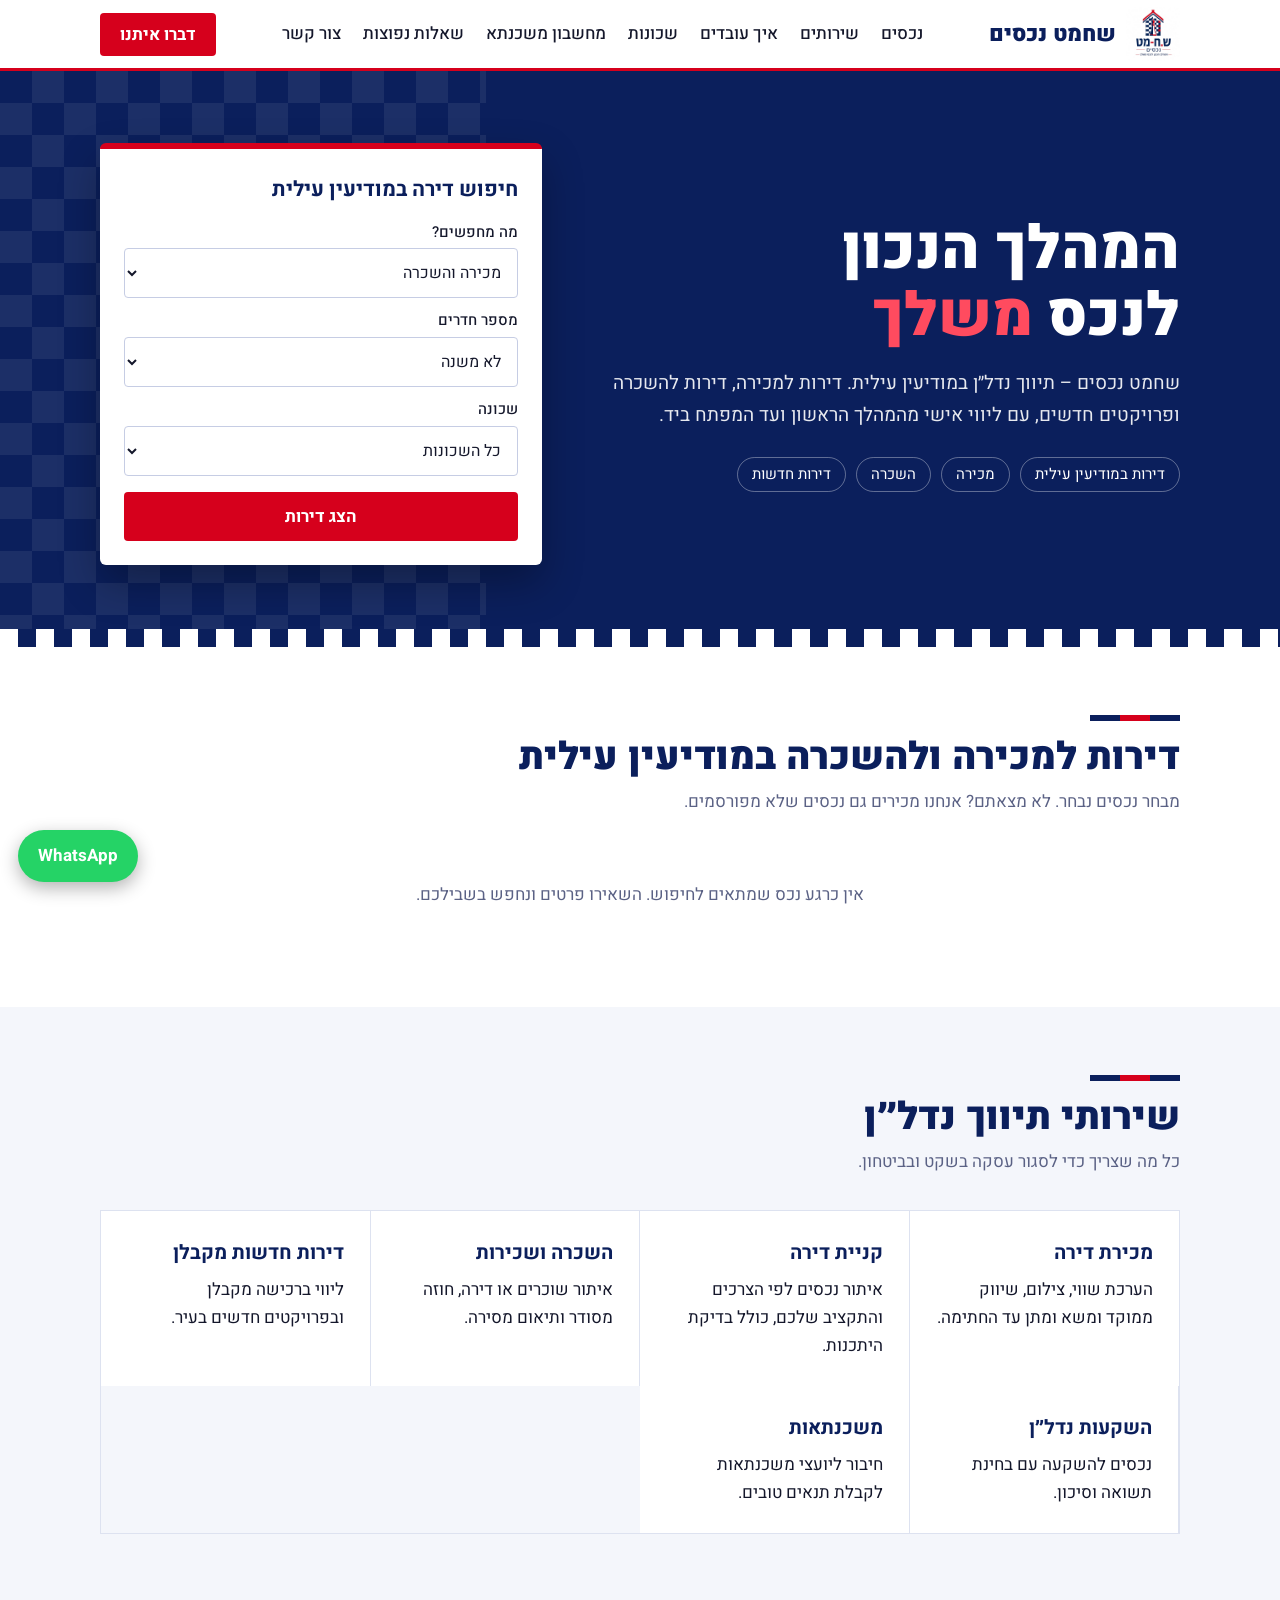
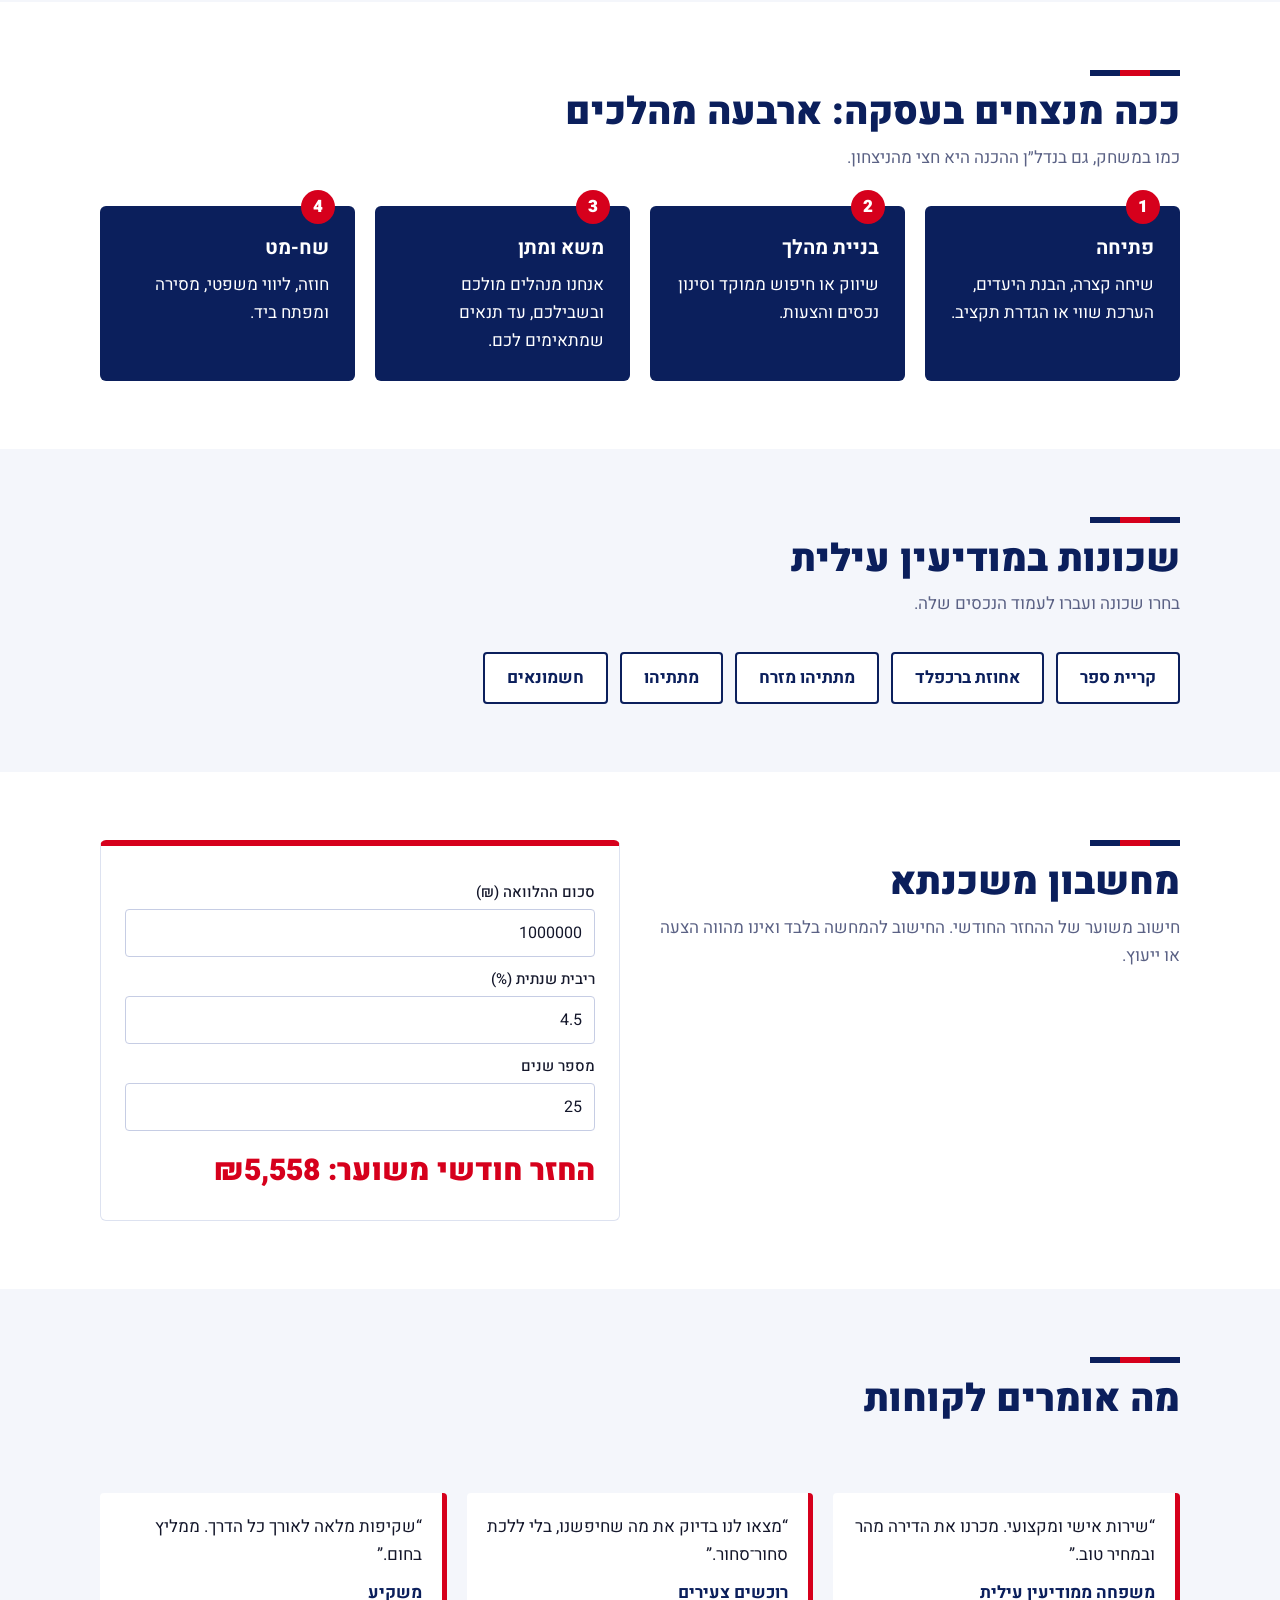
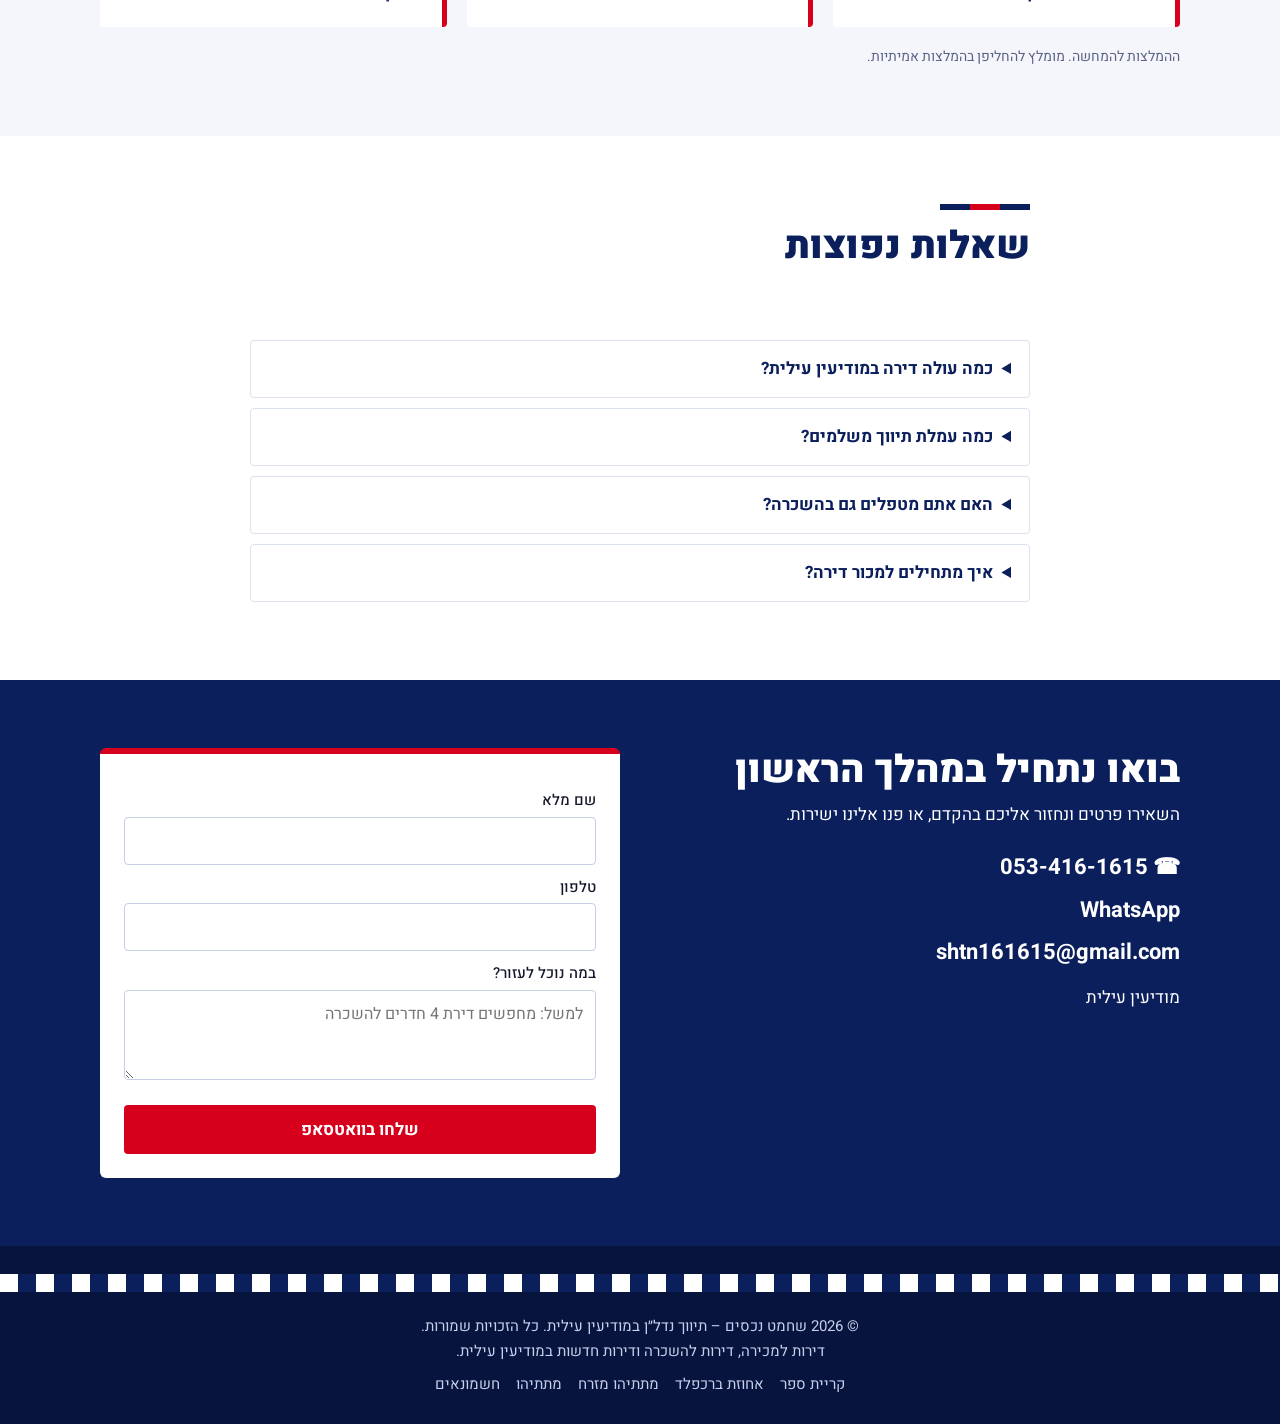
<file: index.html>
<!DOCTYPE html>
<html lang="he" dir="rtl">
<head>
<meta charset="utf-8">
<meta name="google-site-verification" content="F9HWkE3Spy9wWcku-SPEJiPwwZx3Kas40tjG19o8gx0" />
<meta name="viewport" content="width=device-width, initial-scale=1">
<title>שחמט נכסים | תיווך נדל״ן ודירות למכירה ולהשכרה במודיעין עילית</title>
<meta name="description" content="שחמט נכסים – משרד תיווך נדל״ן במודיעין עילית. דירות למכירה, דירות להשכרה, דירות חדשות מקבלן, השקעות ומשכנתאות. המהלך הנכון לנכס שלך.">
<meta name="keywords" content="שחמט נכסים, שח-מט נכסים, דירות במודיעין עילית, תיווך במודיעין עילית, דירות למכירה במודיעין עילית, דירות להשכרה במודיעין עילית, מתווך מודיעין עילית, נדל״ן מודיעין עילית, דירות חדשות מודיעין עילית, קריית ספר, ברכפלד">
<meta name="robots" content="index, follow, max-image-preview:large">
<meta name="geo.region" content="IL"><meta name="geo.placename" content="מודיעין עילית">
<meta name="theme-color" content="#0b1f5c">
<link rel="canonical" href="https://shlomo1000.github.io/shachmat-nechasim/">
<link rel="icon" href="data:image/svg+xml,%3Csvg xmlns='http://www.w3.org/2000/svg' viewBox='0 0 100 100'%3E%3Ctext y='.9em' font-size='90'%3E♞%3C/text%3E%3C/svg%3E">
<meta property="og:type" content="website"><meta property="og:locale" content="he_IL">
<meta property="og:title" content="שחמט נכסים – דירות ותיווך נדל״ן במודיעין עילית">
<meta property="og:description" content="המהלך הנכון לנכס שלך. דירות למכירה ולהשכרה במודיעין עילית.">
<meta property="og:url" content="https://shlomo1000.github.io/shachmat-nechasim/">
<meta property="og:image" content="https://shlomo1000.github.io/shachmat-nechasim/logo.jpg">
<meta name="google-site-verification" content="cxZzR0ZHRMc8kq7X5rsZ7tvtSotkfG2WoNmknIm7XI4" />
<link rel="preconnect" href="https://fonts.googleapis.com"><link rel="preconnect" href="https://fonts.gstatic.com" crossorigin>
<link href="https://fonts.googleapis.com/css2?family=Heebo:wght@400;500;700;900&display=swap" rel="stylesheet">
<script type="application/ld+json">
{"@context":"https://schema.org","@graph":[
{"@type":"RealEstateAgent","@id":"https://shlomo1000.github.io/shachmat-nechasim/#biz","name":"שחמט נכסים","alternateName":["שח-מט נכסים","Shachmat Nechasim"],"slogan":"המהלך הנכון לנכס משלך","url":"https://shlomo1000.github.io/shachmat-nechasim/","image":"https://shlomo1000.github.io/shachmat-nechasim/logo.jpg","logo":"https://shlomo1000.github.io/shachmat-nechasim/logo.jpg","telephone":"+972-53-416-1615","description":"משרד תיווך נדל״ן במודיעין עילית – מכירה, השכרה, דירות חדשות והשקעות.","address":{"@type":"PostalAddress","addressLocality":"מודיעין עילית","addressCountry":"IL"},"areaServed":{"@type":"City","name":"מודיעין עילית"},"priceRange":"₪₪"},
{"@type":"WebSite","name":"שחמט נכסים","url":"https://shlomo1000.github.io/shachmat-nechasim/","inLanguage":"he"},
{"@type":"FAQPage","mainEntity":[
{"@type":"Question","name":"כמה עולה דירה במודיעין עילית?","acceptedAnswer":{"@type":"Answer","text":"המחיר תלוי בשכונה, בגודל ובמצב הדירה. צרו קשר לקבלת הערכת מחיר עדכנית וללא התחייבות."}},
{"@type":"Question","name":"כמה עמלת תיווך משלמים?","acceptedAnswer":{"@type":"Answer","text":"העמלה נקבעת בהסכם מראש ובהתאם לחוק המתווכים במקרקעין. נסביר הכול בשקיפות לפני שמתחילים."}},
{"@type":"Question","name":"האם אתם מטפלים גם בהשכרה?","acceptedAnswer":{"@type":"Answer","text":"כן, אנו מלווים משכירים ושוכרים: איתור, התאמה, חוזה ותיאום מסירה."}},
{"@type":"Question","name":"איך מתחילים למכור דירה?","acceptedAnswer":{"@type":"Answer","text":"משאירים פרטים, מקבלים הערכת שווי, ומתחילים בשיווק ממוקד לקהל הרלוונטי."}}]}]}
</script>
<link rel="stylesheet" href="style.css">
</head>
<body>
<header>
<div class="wrap">
<a class="brand" href="#top"><img src="logo.jpg" alt="לוגו שחמט נכסים"><span>שחמט נכסים</span></a>
<button class="menu" aria-label="תפריט" onclick="document.getElementById('nav').classList.toggle('open')">☰</button>
<nav id="nav" onclick="this.classList.remove('open')">
<a href="#properties">נכסים</a><a href="#services">שירותים</a><a href="#process">איך עובדים</a><a href="#areas">שכונות</a><a href="#calc">מחשבון משכנתא</a><a href="#faq">שאלות נפוצות</a><a href="#contact">צור קשר</a>
</nav>
<a class="btn" href="#contact" style="padding:9px 20px">דברו איתנו</a>
</div>
</header>

<main id="top">
<div class="hero">
<div class="wrap">
<div>
<h1>המהלך הנכון<br>לנכס <em>משלך</em></h1>
<p>שחמט נכסים – תיווך נדל״ן במודיעין עילית. דירות למכירה, דירות להשכרה ופרויקטים חדשים, עם ליווי אישי מהמהלך הראשון ועד המפתח ביד.</p>
<div class="tags"><span>דירות במודיעין עילית</span><span>מכירה</span><span>השכרה</span><span>דירות חדשות</span></div>
</div>
<form class="search" onsubmit="event.preventDefault();filter(true)" aria-label="חיפוש דירה">
<h2>חיפוש דירה במודיעין עילית</h2>
<label for="fDeal">מה מחפשים?</label>
<select id="fDeal"><option value="">מכירה והשכרה</option><option>מכירה</option><option>השכרה</option></select>
<label for="fRooms">מספר חדרים</label>
<select id="fRooms"><option value="0">לא משנה</option><option value="3">3 ומעלה</option><option value="4">4 ומעלה</option><option value="5">5 ומעלה</option></select>
<label for="fArea">שכונה</label>
<select id="fArea"><option value="">כל השכונות</option></select>
<button class="btn" type="submit">הצג דירות</button>
</form>
</div>
</div>
<div class="chk" style="height:18px" aria-hidden="true"></div>

<section id="properties">
<div class="wrap">
<div class="bar"><i></i><i></i><i></i></div>
<h2 class="t">דירות למכירה ולהשכרה במודיעין עילית</h2>
<p class="sub">מבחר נכסים נבחר. לא מצאתם? אנחנו מכירים גם נכסים שלא מפורסמים.</p>
<div class="grid" id="list" aria-live="polite"></div>
<p class="note" data-demo>הנכסים המוצגים הם דוגמאות להמחשה. לפרטים ומחירים עדכניים צרו קשר.</p>
</div>
</section>

<section id="services" class="alt">
<div class="wrap">
<div class="bar"><i></i><i></i><i></i></div>
<h2 class="t">שירותי תיווך נדל״ן</h2>
<p class="sub">כל מה שצריך כדי לסגור עסקה בשקט ובביטחון.</p>
<div class="services">
<div><h3>מכירת דירה</h3><p>הערכת שווי, צילום, שיווק ממוקד ומשא ומתן עד החתימה.</p></div>
<div><h3>קניית דירה</h3><p>איתור נכסים לפי הצרכים והתקציב שלכם, כולל בדיקת היתכנות.</p></div>
<div><h3>השכרה ושכירות</h3><p>איתור שוכרים או דירה, חוזה מסודר ותיאום מסירה.</p></div>
<div><h3>דירות חדשות מקבלן</h3><p>ליווי ברכישה מקבלן ובפרויקטים חדשים בעיר.</p></div>
<div><h3>השקעות נדל״ן</h3><p>נכסים להשקעה עם בחינת תשואה וסיכון.</p></div>
<div><h3>משכנתאות</h3><p>חיבור ליועצי משכנתאות לקבלת תנאים טובים.</p></div>
</div>
</div>
</section>

<section id="process">
<div class="wrap">
<div class="bar"><i></i><i></i><i></i></div>
<h2 class="t">ככה מנצחים בעסקה: ארבעה מהלכים</h2>
<p class="sub">כמו במשחק, גם בנדל״ן ההכנה היא חצי מהניצחון.</p>
<div class="moves">
<div><h3>פתיחה</h3><p>שיחה קצרה, הבנת היעדים, הערכת שווי או הגדרת תקציב.</p></div>
<div><h3>בניית מהלך</h3><p>שיווק או חיפוש ממוקד וסינון נכסים והצעות.</p></div>
<div><h3>משא ומתן</h3><p>אנחנו מנהלים מולכם ובשבילכם, עד תנאים שמתאימים לכם.</p></div>
<div><h3>שח-מט</h3><p>חוזה, ליווי משפטי, מסירה ומפתח ביד.</p></div>
</div>
</div>
</section>

<section id="areas" class="alt">
<div class="wrap">
<div class="bar"><i></i><i></i><i></i></div>
<h2 class="t">שכונות במודיעין עילית</h2>
<p class="sub">בחרו שכונה ועברו לעמוד הנכסים שלה.</p>
<div class="hoods" id="hoods"></div>
</div>
</section>

<section id="calc">
<div class="wrap two">
<div>
<div class="bar"><i></i><i></i><i></i></div>
<h2 class="t">מחשבון משכנתא</h2>
<p class="sub">חישוב משוער של ההחזר החודשי. החישוב להמחשה בלבד ואינו מהווה הצעה או ייעוץ.</p>
</div>
<div class="calc">
<label for="cLoan">סכום ההלוואה (₪)</label><input id="cLoan" type="number" value="1000000" min="0" step="10000">
<label for="cRate">ריבית שנתית (%)</label><input id="cRate" type="number" value="4.5" min="0" step="0.1">
<label for="cYears">מספר שנים</label><input id="cYears" type="number" value="25" min="1" max="30">
<output id="cOut" aria-live="polite"></output>
</div>
</div>
</section>

<section class="alt" id="reviews">
<div class="wrap">
<div class="bar"><i></i><i></i><i></i></div>
<h2 class="t">מה אומרים לקוחות</h2>
<p class="sub">&nbsp;</p>
<div class="quotes">
<blockquote>“שירות אישי ומקצועי. מכרנו את הדירה מהר ובמחיר טוב.”<footer>משפחה ממודיעין עילית</footer></blockquote>
<blockquote>“מצאו לנו בדיוק את מה שחיפשנו, בלי ללכת סחור־סחור.”<footer>רוכשים צעירים</footer></blockquote>
<blockquote>“שקיפות מלאה לאורך כל הדרך. ממליץ בחום.”<footer>משקיע</footer></blockquote>
</div>
<p class="note">ההמלצות להמחשה. מומלץ להחליפן בהמלצות אמיתיות.</p>
</div>
</section>

<section id="faq">
<div class="wrap" style="max-width:820px">
<div class="bar"><i></i><i></i><i></i></div>
<h2 class="t">שאלות נפוצות</h2>
<p class="sub">&nbsp;</p>
<details><summary>כמה עולה דירה במודיעין עילית?</summary><p>המחיר תלוי בשכונה, בגודל ובמצב הדירה. צרו קשר לקבלת הערכת מחיר עדכנית וללא התחייבות.</p></details>
<details><summary>כמה עמלת תיווך משלמים?</summary><p>העמלה נקבעת בהסכם מראש ובהתאם לחוק המתווכים במקרקעין. נסביר הכול בשקיפות לפני שמתחילים.</p></details>
<details><summary>האם אתם מטפלים גם בהשכרה?</summary><p>כן, אנו מלווים משכירים ושוכרים: איתור, התאמה, חוזה ותיאום מסירה.</p></details>
<details><summary>איך מתחילים למכור דירה?</summary><p>משאירים פרטים, מקבלים הערכת שווי, ומתחילים בשיווק ממוקד לקהל הרלוונטי.</p></details>
</div>
</section>

<section class="contact" id="contact">
<div class="wrap two">
<div class="info">
<h2 class="t">בואו נתחיל במהלך הראשון</h2>
<p style="margin-bottom:20px">השאירו פרטים ונחזור אליכם בהקדם, או פנו אלינו ישירות.</p>
<a data-phone href="tel:+972534161615">053-416-1615</a>
<a data-wa href="https://wa.me/972534161615" rel="noopener">WhatsApp</a>
<a data-mail href="mailto:shtn161615@gmail.com">shtn161615@gmail.com</a>
<p style="margin-top:14px">מודיעין עילית</p>
</div>
<form onsubmit="event.preventDefault();send()">
<label for="n">שם מלא</label><input id="n" required>
<label for="p">טלפון</label><input id="p" type="tel" required>
<label for="m">במה נוכל לעזור?</label><textarea id="m" placeholder="למשל: מחפשים דירת 4 חדרים להשכרה"></textarea>
<button class="btn" type="submit" style="width:100%;margin-top:16px">שלחו בוואטסאפ</button>
</form>
</div>
</section>
</main>

<footer class="f">
<div class="chk" aria-hidden="true"></div>
<div class="wrap">© <span id="yr"></span> שחמט נכסים – תיווך נדל״ן במודיעין עילית. כל הזכויות שמורות.<br>דירות למכירה, דירות להשכרה ודירות חדשות במודיעין עילית.<br><span data-license></span><div id="fareas" style="margin-top:8px"></div></div>
</footer>
<a class="wa" data-wa href="https://wa.me/972534161615" rel="noopener" aria-label="שלחו הודעה בוואטסאפ">WhatsApp</a>

<script src="common.js"></script>
<script>
var sel=document.getElementById("fArea");
function filter(go){
if(!DATA)return;
var d=fDeal.value,r=+fRooms.value,a=sel.value;
renderList(document.getElementById("list"),DATA.props.filter(function(x){return !x.hidden&&(!d||x.deal===d)&&x.rooms>=r&&(!a||x.area===a)}));
if(go)document.getElementById("properties").scrollIntoView()}
function calc(){
var P=+cLoan.value,i=+cRate.value/1200,n=+cYears.value*12;
var m=i?P*i/(1-Math.pow(1+i,-n)):P/n;
cOut.textContent=isFinite(m)?"החזר חודשי משוער: ₪"+fmt(Math.round(m)):""}
["cLoan","cRate","cYears"].forEach(function(id){document.getElementById(id).addEventListener("input",calc)});
function send(){window.open(waLink("שלום, שמי "+n.value+" ("+p.value+"). "+m.value),"_blank")}
document.getElementById("yr").textContent=new Date().getFullYear();
calc();
load(function(d){
if(!d)return;
var hd=document.getElementById("hoods"),fa=document.getElementById("fareas");
d.areas.forEach(function(a){
var o=document.createElement("option");o.value=a.slug;o.textContent=a.name;sel.appendChild(o);
var l=document.createElement("a");l.href="areas/"+a.slug+".html";l.textContent=a.name;hd.appendChild(l);
var f=l.cloneNode(true);f.style.margin="0 8px";fa.appendChild(f)});
filter()});
</script>
</body>
</html>
</file>
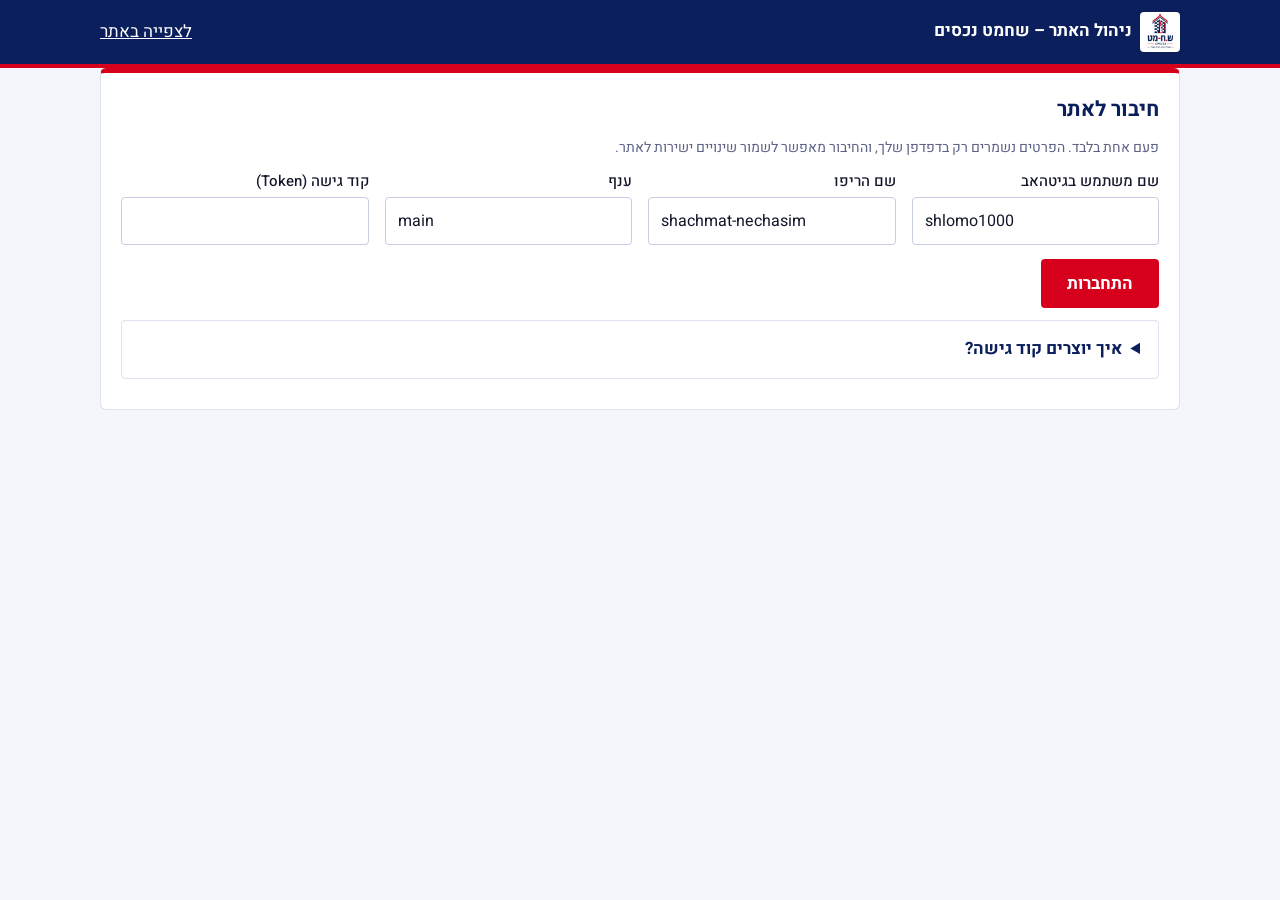
<file: admin.html>
<!DOCTYPE html>
<html lang="he" dir="rtl">
<head>
<meta charset="utf-8">
<meta name="google-site-verification" content="F9HWkE3Spy9wWcku-SPEJiPwwZx3Kas40tjG19o8gx0" />
<meta name="viewport" content="width=device-width, initial-scale=1">
<meta name="robots" content="noindex, nofollow">
<title>ניהול האתר | שחמט נכסים</title>
<link href="https://fonts.googleapis.com/css2?family=Heebo:wght@400;500;700;900&display=swap" rel="stylesheet">
<link rel="stylesheet" href="style.css">
<style>
body{background:var(--mist)}
.top{background:var(--navy);color:#fff;padding:12px 0;border-bottom:4px solid var(--red)}
.top .wrap{display:flex;align-items:center;justify-content:space-between;gap:12px;flex-wrap:wrap}
.top img{height:40px;vertical-align:middle;border-radius:4px;margin-inline-end:8px}
.tabs{display:flex;gap:6px;margin:18px 0;flex-wrap:wrap}
.tabs button{padding:10px 20px;border:2px solid var(--navy);background:#fff;color:var(--navy);font:700 16px Heebo;border-radius:4px;cursor:pointer}
.tabs button.on{background:var(--navy);color:#fff}
.box{background:#fff;color:#14172b;border:1px solid var(--line);border-top:5px solid var(--red);border-radius:6px;padding:20px;margin-bottom:20px}
.box h2{color:var(--navy);font-size:21px;margin-bottom:8px}
.fg{display:grid;grid-template-columns:repeat(auto-fit,minmax(200px,1fr));gap:0 16px}
.btn.sm{padding:6px 14px;font-size:14px}
.btn.gray{background:#6b7390}
table{width:100%;border-collapse:collapse;font-size:15px;color:#14172b}
th,td{text-align:right;padding:8px;border-bottom:1px solid var(--line);vertical-align:middle}
td img{height:40px;width:56px;object-fit:cover;border-radius:3px}
.tag{background:#e6e9f5;border-radius:3px;padding:1px 8px;font-size:13px}
.tag.h{background:#ffe1e5;color:#a1001a}
#bar{position:sticky;bottom:0;background:#fff;border-top:4px solid var(--red);padding:12px 0;z-index:10}
#bar .wrap{display:flex;gap:14px;align-items:center;flex-wrap:wrap}
#msg{font-weight:500}
.ok{color:#0a7a33}.er{color:#b00020}
.hint{font-size:14px;color:#5b6285}
img.pv{max-height:120px;border-radius:4px;margin-top:8px;display:block}
.hide{display:none}
</style>
</head>
<body>
<div class="top"><div class="wrap"><div><img src="logo.jpg" alt=""><b>ניהול האתר – שחמט נכסים</b></div><a href="index.html" target="_blank" style="text-decoration:underline">לצפייה באתר</a></div></div>
<div class="wrap">

<div class="box" id="conn">
<h2>חיבור לאתר</h2>
<p class="hint">פעם אחת בלבד. הפרטים נשמרים רק בדפדפן שלך, והחיבור מאפשר לשמור שינויים ישירות לאתר.</p>
<div class="fg">
<div><label for="cO">שם משתמש בגיטהאב</label><input id="cO" value="shlomo1000" dir="ltr"></div>
<div><label for="cR">שם הריפו</label><input id="cR" value="shachmat-nechasim" dir="ltr"></div>
<div><label for="cB">ענף</label><input id="cB" value="main" dir="ltr"></div>
<div><label for="cT">קוד גישה (Token)</label><input id="cT" type="password" dir="ltr" autocomplete="off"></div>
</div>
<p style="margin-top:14px"><button class="btn" id="bConn" type="button">התחברות</button></p>
<details style="margin-top:12px"><summary>איך יוצרים קוד גישה?</summary>
<ol class="hint" style="padding-inline-start:20px;margin-top:6px;line-height:1.9">
<li>בגיטהאב: Settings ← Developer settings ← Personal access tokens ← Fine-grained tokens ← Generate new token.</li>
<li>Repository access: Only select repositories, ובחר את ריפו האתר.</li>
<li>Permissions ← Repository permissions ← Contents: Read and write.</li>
<li>העתק את הקוד והדבק כאן. אל תשתף אותו עם אף אחד.</li>
</ol></details>
</div>

<div id="app" class="hide">
<div class="tabs" role="tablist">
<button class="on" data-t="props">נכסים</button><button data-t="areas">שכונות</button><button data-t="set">הגדרות האתר</button>
</div>

<div id="t-props">
<div class="box"><h2 id="pfT">הוספת נכס</h2>
<div class="fg">
<div><label for="pTitle">כותרת</label><input id="pTitle"></div>
<div><label for="pArea">שכונה</label><select id="pArea"></select></div>
<div><label for="pDeal">עסקה</label><select id="pDeal"><option>מכירה</option><option>השכרה</option></select></div>
<div><label for="pType">סוג נכס</label><select id="pType"><option>דירה</option><option>דירת גן</option><option>פנטהאוז</option><option>דירת גג</option><option>דופלקס</option><option>בית פרטי</option><option>קוטג׳</option><option>מגרש</option><option>מסחרי</option></select></div>
<div><label for="pRooms">חדרים</label><input id="pRooms" type="number" step="0.5" min="1"></div>
<div><label for="pSize">שטח (מ״ר)</label><input id="pSize" type="number"></div>
<div><label for="pFloor">קומה</label><input id="pFloor" placeholder="קומה 3"></div>
<div><label for="pPrice">מחיר (₪, השכרה: לחודש)</label><input id="pPrice" type="number"></div>
</div>
<label for="pDesc">תיאור</label><textarea id="pDesc" rows="3"></textarea>
<label for="pImg">תמונה</label><input id="pImg" type="file" accept="image/*"><img id="pPv" class="pv hide" alt="">
<label style="margin-top:10px"><input id="pHid" type="checkbox" style="width:auto"> מוסתר מהאתר (נמכר או הושכר)</label>
<p style="margin-top:14px"><button class="btn" id="pSave" type="button">הוספה</button> <button class="btn gray hide" id="pCancel" type="button">ביטול עריכה</button></p>
</div>
<div class="box"><h2>הנכסים באתר</h2><div style="overflow-x:auto"><table id="pTbl"></table></div></div>
</div>

<div id="t-areas" class="hide">
<div class="box"><h2 id="aFT">הוספת שכונה</h2>
<div class="fg">
<div><label for="aName">שם השכונה</label><input id="aName"></div>
<div><label for="aSlug">כתובת באנגלית (אותיות קטנות ומקפים)</label><input id="aSlug" dir="ltr" placeholder="neot-brachfeld"></div>
<div><label for="aLoc">מיקום</label><select id="aLoc"><option>מודיעין עילית</option><option>אזור מודיעין עילית</option></select></div>
</div>
<label for="aText">טקסט פתיחה לעמוד השכונה (חשוב לגוגל)</label><textarea id="aText" rows="3"></textarea>
<p class="hint">לכל שכונה נוצר אוטומטית עמוד משלה, והוא נכנס למפת האתר.</p>
<p style="margin-top:14px"><button class="btn" id="aSave" type="button">הוספה</button> <button class="btn gray hide" id="aCancel" type="button">ביטול עריכה</button></p>
</div>
<div class="box"><h2>השכונות באתר</h2><div style="overflow-x:auto"><table id="aTbl"></table></div></div>
</div>

<div id="t-set" class="hide">
<div class="box"><h2>פרטי העסק</h2>
<div class="fg">
<div><label for="sPhone">טלפון להצגה</label><input id="sPhone" dir="ltr"></div>
<div><label for="sWa">מספר וואטסאפ בפורמט בינלאומי</label><input id="sWa" dir="ltr" placeholder="972534161615"></div>
<div><label for="sMail">אימייל</label><input id="sMail" dir="ltr"></div>
<div><label for="sLic">מספר רישיון תיווך</label><input id="sLic" dir="ltr"></div>
</div>
<label style="margin-top:10px"><input id="sDemo" type="checkbox" style="width:auto"> הצג באתר הערה שהנכסים הם דוגמאות</label>
</div>
</div>

<div style="height:20px"></div>
</div>
</div>

<div id="bar" class="hide"><div class="wrap">
<button class="btn" id="bPub" type="button">שמירה ופרסום באתר</button>
<span id="msg" aria-live="polite">אין שינויים שלא נשמרו.</span>
</div></div>

<script>
var cfg=JSON.parse(localStorage.getItem("shachmat_admin")||"null"),D=null,dirty=false,editP=null,editA=null,pend={},pv={},delImg=[],tpl="";
var $=function(i){return document.getElementById(i)};
function esc(s){return String(s==null?"":s).replace(/[&<>"']/g,function(c){return{"&":"&amp;","<":"&lt;",">":"&gt;",'"':"&quot;","'":"&#39;"}[c]})}
function msg(t,c){$("msg").textContent=t;$("msg").className=c||""}
function mark(){dirty=true;msg("יש שינויים שלא פורסמו. לחץ ״שמירה ופרסום״.")}
window.onbeforeunload=function(){return dirty?"יש שינויים שלא נשמרו":undefined};
function b64e(s){return btoa(unescape(encodeURIComponent(s)))}
function b64d(s){return decodeURIComponent(escape(atob(s.replace(/\n/g,""))))}
function api(path,method,body){
return fetch("https://api.github.com/repos/"+cfg.o+"/"+cfg.r+"/contents/"+path+(method&&method!=="GET"?"":"?ref="+cfg.b+"&v="+Date.now()),{method:method||"GET",headers:{Authorization:"Bearer "+cfg.t,Accept:"application/vnd.github+json"},body:body?JSON.stringify(body):undefined})}
async function getFile(path){var r=await api(path);if(r.status===404)return null;if(!r.ok)throw new Error("שגיאת גישה ("+r.status+"). בדוק את הקוד וההרשאות.");return r.json()}
async function putFile(path,content,isB64,note){
var ex=await getFile(path);
if(ex&&!isB64&&ex.content&&b64d(ex.content)===content)return false;
var r=await api(path,"PUT",{message:note||"עדכון מלוח הניהול",content:isB64?content:b64e(content),branch:cfg.b,sha:ex?ex.sha:undefined});
if(!r.ok)throw new Error("שמירת "+path+" נכשלה ("+r.status+")");return true}
async function delFile(path){var ex=await getFile(path);if(!ex)return;var r=await api(path,"DELETE",{message:"מחיקה מלוח הניהול",sha:ex.sha,branch:cfg.b});if(!r.ok)throw new Error("מחיקת "+path+" נכשלה")}

$("bConn").onclick=async function(){
cfg={o:$("cO").value.trim(),r:$("cR").value.trim(),b:$("cB").value.trim()||"main",t:$("cT").value.trim()};
await start(true)};
async function start(save){
try{
msg("מתחבר...");
var f=await getFile("data.json");if(!f)throw new Error("לא נמצא data.json בריפו");
D=JSON.parse(b64d(f.content));
var t=await fetch("area-template.html?v="+Date.now());tpl=await t.text();
if(save)localStorage.setItem("shachmat_admin",JSON.stringify(cfg));
$("conn").classList.add("hide");$("app").classList.remove("hide");$("bar").classList.remove("hide");
msg("מחובר. אין שינויים שלא נשמרו.","ok");draw()
}catch(e){$("conn").classList.remove("hide");msg(e.message,"er");$("bar").classList.remove("hide");alert(e.message)}}
if(cfg){$("cO").value=cfg.o;$("cR").value=cfg.r;$("cB").value=cfg.b;$("cT").value=cfg.t;start(false)}

document.querySelectorAll(".tabs button").forEach(function(b){b.onclick=function(){
document.querySelectorAll(".tabs button").forEach(function(x){x.classList.toggle("on",x===b)});
["props","areas","set"].forEach(function(t){$("t-"+t).classList.toggle("hide",t!==b.dataset.t)})}});

function slugOk(s){return /^[a-z0-9]+(-[a-z0-9]+)*$/.test(s)}
function draw(){
$("pArea").innerHTML=D.areas.map(function(a){return '<option value="'+esc(a.slug)+'">'+esc(a.name)+'</option>'}).join("");
var an=function(s){var a=D.areas.filter(function(x){return x.slug===s})[0];return a?a.name:"?"};
$("pTbl").innerHTML='<tr><th></th><th>נכס</th><th>שכונה</th><th>מחיר</th><th></th></tr>'+D.props.map(function(p,i){
var src=pv[p.img]||(p.img?p.img:"");
return '<tr><td>'+(src?'<img src="'+esc(src)+'" alt="">':'')+'</td><td>'+esc(p.title)+'<br><span class="tag">'+esc(p.deal)+'</span> '+(p.hidden?'<span class="tag h">מוסתר</span>':'')+'</td><td>'+esc(an(p.area))+'</td><td>'+(p.price?"₪"+Number(p.price).toLocaleString("he-IL"):"")+'</td><td><button class="btn sm" data-e="'+i+'">עריכה</button> <button class="btn sm gray" data-h="'+i+'">'+(p.hidden?"הצגה":"הסתרה")+'</button> <button class="btn sm navy" data-d="'+i+'">מחיקה</button></td></tr>'}).join("");
$("aTbl").innerHTML='<tr><th>שכונה</th><th>כתובת</th><th>נכסים</th><th></th></tr>'+D.areas.map(function(a,i){
var n=D.props.filter(function(p){return p.area===a.slug}).length;
return '<tr><td>'+esc(a.name)+'</td><td dir="ltr">areas/'+esc(a.slug)+'.html</td><td>'+n+'</td><td><button class="btn sm" data-ae="'+i+'">עריכה</button> <button class="btn sm navy" data-ad="'+i+'">מחיקה</button></td></tr>'}).join("");
var s=D.site;$("sPhone").value=s.phone||"";$("sWa").value=s.wa||"";$("sMail").value=s.mail||"";$("sLic").value=s.license||"";$("sDemo").checked=!!s.demo}

document.addEventListener("click",function(e){
var t=e.target,d=t.dataset;if(!d)return;
if(d.e!==undefined)fillP(+d.e);
if(d.h!==undefined){D.props[+d.h].hidden=!D.props[+d.h].hidden;mark();draw()}
if(d.d!==undefined){var p=D.props[+d.d];if(confirm("למחוק את ״"+p.title+"״?")){if(p.img){delete pend[p.img];delImg.push(p.img)}D.props.splice(+d.d,1);mark();draw()}}
if(d.ae!==undefined)fillA(+d.ae);
if(d.ad!==undefined){var a=D.areas[+d.ad];
if(D.props.some(function(p){return p.area===a.slug}))return alert("יש נכסים בשכונה הזו. מחק או העבר אותם קודם.");
if(confirm("למחוק את השכונה ״"+a.name+"״ ואת העמוד שלה?")){D.areas.splice(+d.ad,1);mark();draw()}}});

function fillP(i){var p=D.props[i];editP=i;$("pfT").textContent="עריכת נכס";$("pSave").textContent="עדכון";$("pCancel").classList.remove("hide");
$("pTitle").value=p.title;$("pArea").value=p.area;$("pDeal").value=p.deal;$("pType").value=p.type||"דירה";$("pRooms").value=p.rooms;$("pSize").value=p.size||"";$("pFloor").value=p.floor||"";$("pPrice").value=p.price||"";$("pDesc").value=p.desc||"";$("pHid").checked=!!p.hidden;
var src=pv[p.img]||p.img;$("pPv").classList.toggle("hide",!src);if(src)$("pPv").src=src;$("pImg").value="";window.scrollTo(0,0)}
function resetP(){editP=null;$("pfT").textContent="הוספת נכס";$("pSave").textContent="הוספה";$("pCancel").classList.add("hide");
["pTitle","pRooms","pSize","pFloor","pPrice","pDesc","pImg"].forEach(function(x){$(x).value=""});$("pHid").checked=false;$("pPv").classList.add("hide");curImg=null}
$("pCancel").onclick=resetP;
var curImg=null;
$("pImg").onchange=function(){
var f=this.files[0];if(!f)return;
var im=new Image(),u=URL.createObjectURL(f);
im.onload=function(){var m=1200,k=Math.min(1,m/Math.max(im.width,im.height)),c=document.createElement("canvas");c.width=im.width*k;c.height=im.height*k;c.getContext("2d").drawImage(im,0,0,c.width,c.height);
var url=c.toDataURL("image/jpeg",.8);curImg={url:url};$("pPv").src=url;$("pPv").classList.remove("hide");URL.revokeObjectURL(u)};
im.src=u};
$("pSave").onclick=function(){
if(!$("pTitle").value.trim()||!$("pRooms").value)return alert("חובה למלא כותרת ומספר חדרים");
var old=editP!==null?D.props[editP]:null;
var p={id:old?old.id:"p"+Date.now().toString(36),title:$("pTitle").value.trim(),area:$("pArea").value,deal:$("pDeal").value,type:$("pType").value,rooms:+$("pRooms").value,size:+$("pSize").value||0,floor:$("pFloor").value.trim(),price:+$("pPrice").value||0,desc:$("pDesc").value.trim(),img:old?old.img:"",hidden:$("pHid").checked};
if(curImg){var path="img/"+p.id+".jpg";pend[path]=curImg.url.split(",")[1];pv[path]=curImg.url;p.img=path}
if(old)D.props[editP]=p;else D.props.unshift(p);
resetP();mark();draw()};

function fillA(i){var a=D.areas[i];editA=i;$("aFT").textContent="עריכת שכונה";$("aSave").textContent="עדכון";$("aCancel").classList.remove("hide");
$("aName").value=a.name;$("aSlug").value=a.slug;$("aSlug").disabled=true;$("aLoc").value=a.loc;$("aText").value=a.text;window.scrollTo(0,0)}
function resetA(){editA=null;$("aFT").textContent="הוספת שכונה";$("aSave").textContent="הוספה";$("aCancel").classList.add("hide");["aName","aSlug","aText"].forEach(function(x){$(x).value=""});$("aSlug").disabled=false}
$("aCancel").onclick=resetA;
$("aSave").onclick=function(){
var n=$("aName").value.trim(),s=$("aSlug").value.trim();
if(!n||!s||!$("aText").value.trim())return alert("חובה למלא שם, כתובת באנגלית וטקסט");
if(!slugOk(s))return alert("הכתובת חייבת להיות באותיות קטנות באנגלית, מספרים ומקפים בלבד");
if(editA===null&&D.areas.some(function(a){return a.slug===s}))return alert("כתובת זו כבר קיימת");
var a={slug:s,name:n,loc:$("aLoc").value,text:$("aText").value.trim()};
if(editA!==null)D.areas[editA]=a;else D.areas.push(a);
resetA();mark();draw()};
["sPhone","sWa","sMail","sLic","sDemo"].forEach(function(id){$(id).onchange=function(){
D.site={phone:$("sPhone").value.trim(),wa:$("sWa").value.replace(/\D/g,""),mail:$("sMail").value.trim(),license:$("sLic").value.trim(),demo:$("sDemo").checked};mark()}});

function page(a){
var v={NAME:a.name,SLUG:a.slug,LOC:a.loc,TEXT:a.text,SHORT:a.text.split(".")[0]+".",SITE:SITEURL()};
return tpl.replace(/\{\{(\w+)\}\}/g,function(m,k){return esc(v[k])})}
function SITEURL(){return "https://"+cfg.o+".github.io/"+cfg.r+"/"}
function sitemap(){var d=new Date().toISOString().slice(0,10),u=[SITEURL()].concat(D.areas.map(function(a){return SITEURL()+"areas/"+a.slug+".html"}));
return '<?xml version="1.0" encoding="UTF-8"?>\n<urlset xmlns="http://www.sitemaps.org/schemas/sitemap/0.9">\n'+u.map(function(x){return '<url><loc>'+x+'</loc><lastmod>'+d+'</lastmod></url>\n'}).join("")+'</urlset>\n'}

$("bPub").onclick=async function(){
if(!dirty&&!confirm("אין שינויים חדשים. לפרסם בכל זאת?"))return;
this.disabled=true;
try{
msg("מעלה תמונות...");
for(var p in pend)await putFile(p,pend[p],true,"תמונת נכס");
for(var i=0;i<delImg.length;i++)await delFile(delImg[i]);
msg("יוצר עמודי שכונות...");
for(var j=0;j<D.areas.length;j++)await putFile("areas/"+D.areas[j].slug+".html",page(D.areas[j]),false,"עמוד שכונה");
var dir=await api("areas");
if(dir.ok){var L=await dir.json();for(var k=0;k<L.length;k++){var sl=L[k].name.replace(/\.html$/,"");if(!D.areas.some(function(a){return a.slug===sl}))await delFile("areas/"+L[k].name)}}
msg("שומר נתונים...");
await putFile("sitemap.xml",sitemap(),false,"מפת אתר");
await putFile("data.json",JSON.stringify(D,null,1),false,"עדכון נתוני האתר");
pend={};delImg=[];dirty=false;
msg("פורסם בהצלחה. השינויים יופיעו באתר בתוך כדקה.","ok")
}catch(e){msg(e.message,"er")}
this.disabled=false};
</script>
</body>
</html>
</file>
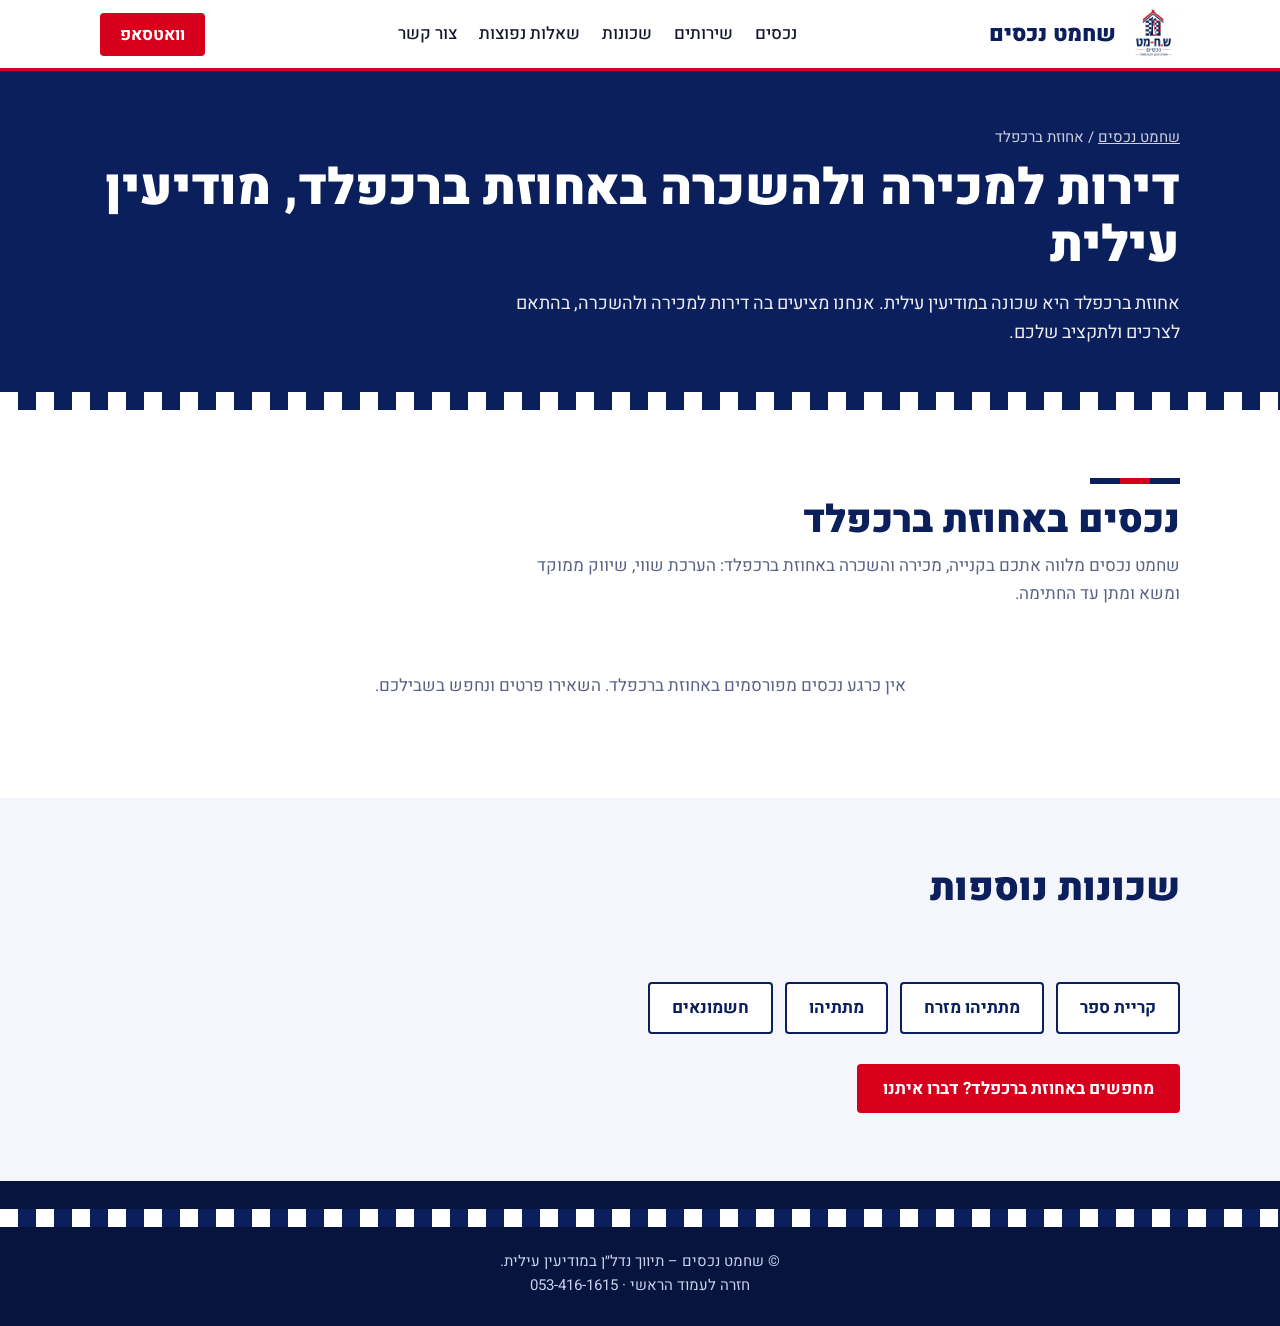
<file: brachfeld.html>
<!DOCTYPE html>
<html lang="he" dir="rtl">
<head>
<meta charset="utf-8">
<meta name="google-site-verification" content="F9HWkE3Spy9wWcku-SPEJiPwwZx3Kas40tjG19o8gx0" />
<meta name="viewport" content="width=device-width, initial-scale=1">
<title>דירות למכירה ולהשכרה באחוזת ברכפלד, מודיעין עילית | שחמט נכסים</title>
<meta name="description" content="דירות למכירה ולהשכרה באחוזת ברכפלד, מודיעין עילית. אחוזת ברכפלד היא שכונה במודיעין עילית. שחמט נכסים – תיווך נדל״ן, המהלך הנכון לנכס משלך.">
<meta name="robots" content="index, follow, max-image-preview:large">
<meta name="theme-color" content="#0b1f5c">
<link rel="canonical" href="https://shlomo1000.github.io/shachmat-nechasim/areas/brachfeld.html">
<link rel="icon" href="data:image/svg+xml,%3Csvg xmlns='http://www.w3.org/2000/svg' viewBox='0 0 100 100'%3E%3Ctext y='.9em' font-size='90'%3E♞%3C/text%3E%3C/svg%3E">
<meta property="og:type" content="website"><meta property="og:locale" content="he_IL">
<meta property="og:title" content="דירות באחוזת ברכפלד, מודיעין עילית | שחמט נכסים">
<meta property="og:url" content="https://shlomo1000.github.io/shachmat-nechasim/areas/brachfeld.html">
<meta property="og:image" content="https://shlomo1000.github.io/shachmat-nechasim/logo.jpg">
<link rel="preconnect" href="https://fonts.googleapis.com"><link rel="preconnect" href="https://fonts.gstatic.com" crossorigin>
<link href="https://fonts.googleapis.com/css2?family=Heebo:wght@400;500;700;900&display=swap" rel="stylesheet">
<link rel="stylesheet" href="../style.css">
<script type="application/ld+json">
{"@context":"https://schema.org","@graph":[
{"@type":"BreadcrumbList","itemListElement":[{"@type":"ListItem","position":1,"name":"שחמט נכסים","item":"https://shlomo1000.github.io/shachmat-nechasim/"},{"@type":"ListItem","position":2,"name":"אחוזת ברכפלד","item":"https://shlomo1000.github.io/shachmat-nechasim/areas/brachfeld.html"}]},
{"@type":"RealEstateAgent","name":"שחמט נכסים","url":"https://shlomo1000.github.io/shachmat-nechasim/","image":"https://shlomo1000.github.io/shachmat-nechasim/logo.jpg","areaServed":{"@type":"Place","name":"אחוזת ברכפלד, מודיעין עילית"}}]}
</script>
</head>
<body>
<header>
<div class="wrap">
<a class="brand" href="../index.html"><img src="../logo.jpg" alt="לוגו שחמט נכסים"><span>שחמט נכסים</span></a>
<button class="menu" aria-label="תפריט" onclick="document.getElementById('nav').classList.toggle('open')">☰</button>
<nav id="nav">
<a href="../index.html#properties">נכסים</a><a href="../index.html#services">שירותים</a><a href="../index.html#areas">שכונות</a><a href="../index.html#faq">שאלות נפוצות</a><a href="../index.html#contact">צור קשר</a>
</nav>
<a class="btn" data-wa target="_blank" rel="noopener" href="#" style="padding:9px 20px">וואטסאפ</a>
</div>
</header>
<main>
<div class="ahero"><div class="wrap">
<div class="crumb"><a href="../index.html">שחמט נכסים</a> / אחוזת ברכפלד</div>
<h1>דירות למכירה ולהשכרה באחוזת ברכפלד, מודיעין עילית</h1>
<p>אחוזת ברכפלד היא שכונה במודיעין עילית. אנחנו מציעים בה דירות למכירה ולהשכרה, בהתאם לצרכים ולתקציב שלכם.</p>
</div></div>
<div class="chk" style="height:18px" aria-hidden="true"></div>
<section>
<div class="wrap">
<div class="bar"><i></i><i></i><i></i></div>
<h2 class="t">נכסים באחוזת ברכפלד</h2>
<p class="sub">שחמט נכסים מלווה אתכם בקנייה, מכירה והשכרה באחוזת ברכפלד: הערכת שווי, שיווק ממוקד ומשא ומתן עד החתימה.</p>
<div class="grid" id="list" aria-live="polite"></div>
<p class="note" data-demo>הנכסים המוצגים הם דוגמאות להמחשה. לפרטים ומחירים עדכניים צרו קשר.</p>
</div>
</section>
<section class="alt">
<div class="wrap">
<h2 class="t">שכונות נוספות</h2>
<p class="sub">&nbsp;</p>
<div class="hoods" id="hoods"></div>
<p style="margin-top:30px"><a class="btn" data-wa target="_blank" rel="noopener" href="#">מחפשים באחוזת ברכפלד? דברו איתנו</a></p>
</div>
</section>
</main>
<footer class="f">
<div class="chk" aria-hidden="true"></div>
<div class="wrap">© שחמט נכסים – תיווך נדל״ן במודיעין עילית. <span data-license></span><br><a href="../index.html">חזרה לעמוד הראשי</a> · <a data-phone href="#"></a></div>
</footer>
<script src="../common.js"></script>
<script>
var SLUG="brachfeld";
load(function(d){
if(!d)return;
renderList(document.getElementById("list"),d.props.filter(function(p){return !p.hidden&&p.area===SLUG}),"אין כרגע נכסים מפורסמים באחוזת ברכפלד. השאירו פרטים ונחפש בשבילכם.");
var h=document.getElementById("hoods");
d.areas.forEach(function(a){if(a.slug===SLUG)return;var e=document.createElement("a");e.href=areaUrl(a.slug);e.textContent=a.name;h.appendChild(e)})});
</script>
</body>
</html>
</file>
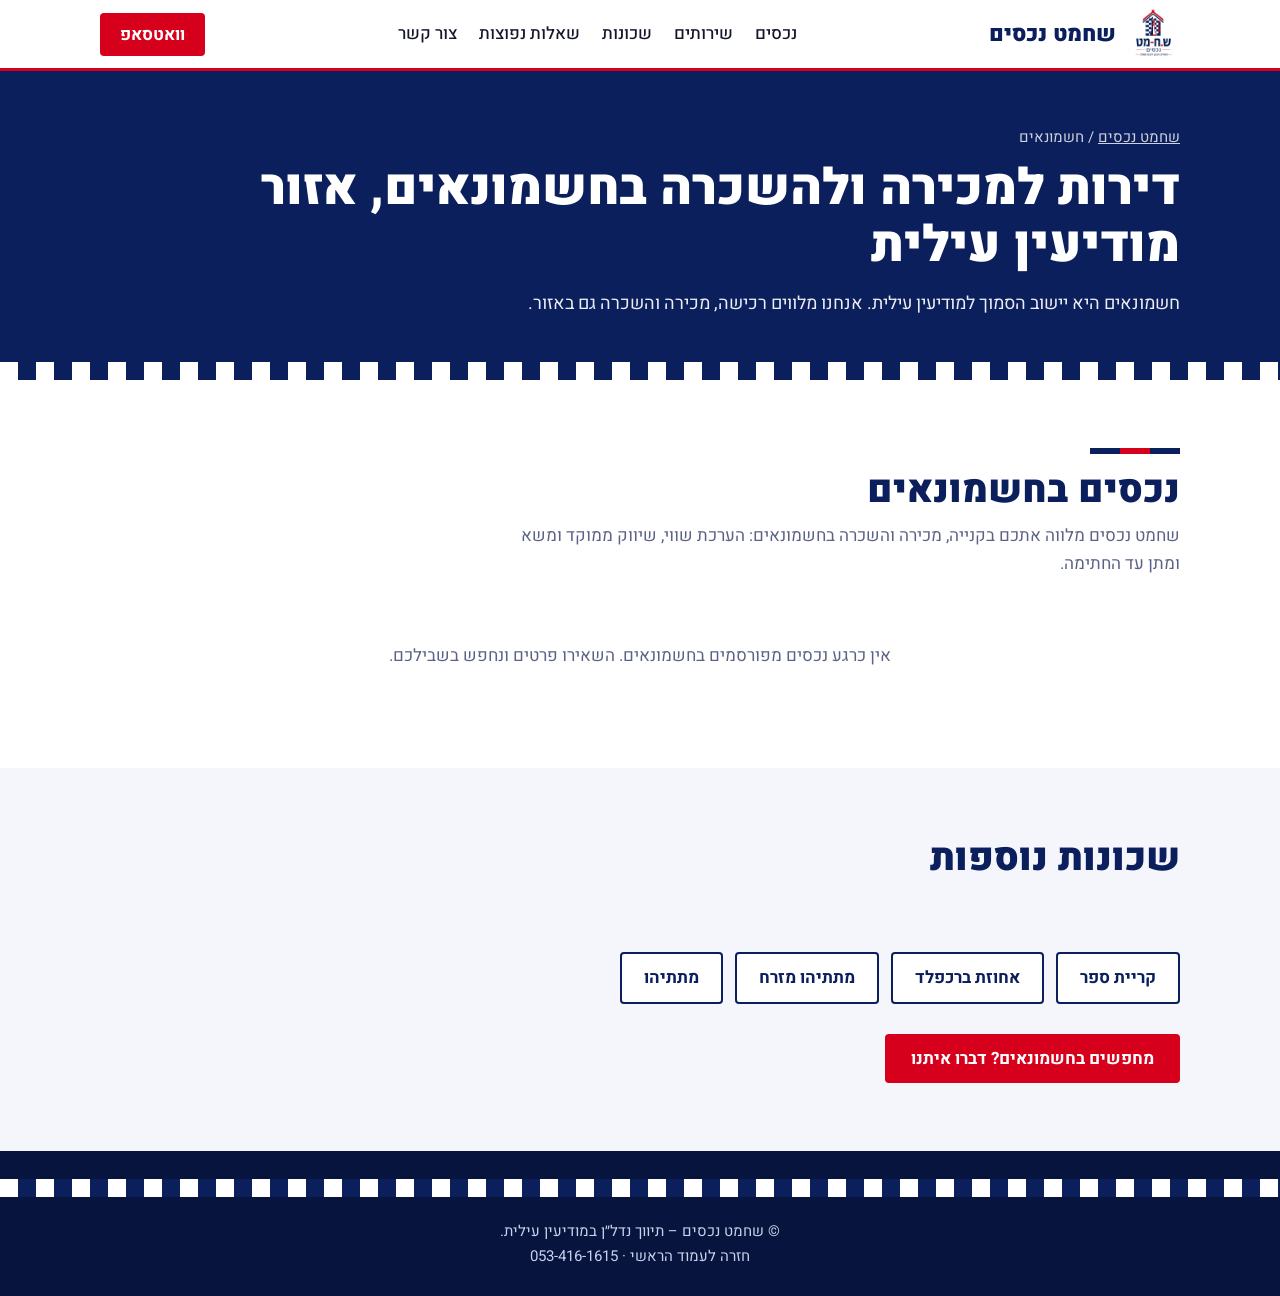
<file: hashmonaim.html>
<!DOCTYPE html>
<html lang="he" dir="rtl">
<head>
<meta charset="utf-8">
<meta name="google-site-verification" content="F9HWkE3Spy9wWcku-SPEJiPwwZx3Kas40tjG19o8gx0" />
<meta name="viewport" content="width=device-width, initial-scale=1">
<title>דירות למכירה ולהשכרה בחשמונאים, אזור מודיעין עילית | שחמט נכסים</title>
<meta name="description" content="דירות למכירה ולהשכרה בחשמונאים, אזור מודיעין עילית. חשמונאים היא יישוב הסמוך למודיעין עילית. שחמט נכסים – תיווך נדל״ן, המהלך הנכון לנכס משלך.">
<meta name="robots" content="index, follow, max-image-preview:large">
<meta name="theme-color" content="#0b1f5c">
<link rel="canonical" href="https://shlomo1000.github.io/shachmat-nechasim/areas/hashmonaim.html">
<link rel="icon" href="data:image/svg+xml,%3Csvg xmlns='http://www.w3.org/2000/svg' viewBox='0 0 100 100'%3E%3Ctext y='.9em' font-size='90'%3E♞%3C/text%3E%3C/svg%3E">
<meta property="og:type" content="website"><meta property="og:locale" content="he_IL">
<meta property="og:title" content="דירות בחשמונאים, אזור מודיעין עילית | שחמט נכסים">
<meta property="og:url" content="https://shlomo1000.github.io/shachmat-nechasim/areas/hashmonaim.html">
<meta property="og:image" content="https://shlomo1000.github.io/shachmat-nechasim/logo.jpg">
<link rel="preconnect" href="https://fonts.googleapis.com"><link rel="preconnect" href="https://fonts.gstatic.com" crossorigin>
<link href="https://fonts.googleapis.com/css2?family=Heebo:wght@400;500;700;900&display=swap" rel="stylesheet">
<link rel="stylesheet" href="../style.css">
<script type="application/ld+json">
{"@context":"https://schema.org","@graph":[
{"@type":"BreadcrumbList","itemListElement":[{"@type":"ListItem","position":1,"name":"שחמט נכסים","item":"https://shlomo1000.github.io/shachmat-nechasim/"},{"@type":"ListItem","position":2,"name":"חשמונאים","item":"https://shlomo1000.github.io/shachmat-nechasim/areas/hashmonaim.html"}]},
{"@type":"RealEstateAgent","name":"שחמט נכסים","url":"https://shlomo1000.github.io/shachmat-nechasim/","image":"https://shlomo1000.github.io/shachmat-nechasim/logo.jpg","areaServed":{"@type":"Place","name":"חשמונאים, אזור מודיעין עילית"}}]}
</script>
</head>
<body>
<header>
<div class="wrap">
<a class="brand" href="../index.html"><img src="../logo.jpg" alt="לוגו שחמט נכסים"><span>שחמט נכסים</span></a>
<button class="menu" aria-label="תפריט" onclick="document.getElementById('nav').classList.toggle('open')">☰</button>
<nav id="nav">
<a href="../index.html#properties">נכסים</a><a href="../index.html#services">שירותים</a><a href="../index.html#areas">שכונות</a><a href="../index.html#faq">שאלות נפוצות</a><a href="../index.html#contact">צור קשר</a>
</nav>
<a class="btn" data-wa target="_blank" rel="noopener" href="#" style="padding:9px 20px">וואטסאפ</a>
</div>
</header>
<main>
<div class="ahero"><div class="wrap">
<div class="crumb"><a href="../index.html">שחמט נכסים</a> / חשמונאים</div>
<h1>דירות למכירה ולהשכרה בחשמונאים, אזור מודיעין עילית</h1>
<p>חשמונאים היא יישוב הסמוך למודיעין עילית. אנחנו מלווים רכישה, מכירה והשכרה גם באזור.</p>
</div></div>
<div class="chk" style="height:18px" aria-hidden="true"></div>
<section>
<div class="wrap">
<div class="bar"><i></i><i></i><i></i></div>
<h2 class="t">נכסים בחשמונאים</h2>
<p class="sub">שחמט נכסים מלווה אתכם בקנייה, מכירה והשכרה בחשמונאים: הערכת שווי, שיווק ממוקד ומשא ומתן עד החתימה.</p>
<div class="grid" id="list" aria-live="polite"></div>
<p class="note" data-demo>הנכסים המוצגים הם דוגמאות להמחשה. לפרטים ומחירים עדכניים צרו קשר.</p>
</div>
</section>
<section class="alt">
<div class="wrap">
<h2 class="t">שכונות נוספות</h2>
<p class="sub">&nbsp;</p>
<div class="hoods" id="hoods"></div>
<p style="margin-top:30px"><a class="btn" data-wa target="_blank" rel="noopener" href="#">מחפשים בחשמונאים? דברו איתנו</a></p>
</div>
</section>
</main>
<footer class="f">
<div class="chk" aria-hidden="true"></div>
<div class="wrap">© שחמט נכסים – תיווך נדל״ן במודיעין עילית. <span data-license></span><br><a href="../index.html">חזרה לעמוד הראשי</a> · <a data-phone href="#"></a></div>
</footer>
<script src="../common.js"></script>
<script>
var SLUG="hashmonaim";
load(function(d){
if(!d)return;
renderList(document.getElementById("list"),d.props.filter(function(p){return !p.hidden&&p.area===SLUG}),"אין כרגע נכסים מפורסמים בחשמונאים. השאירו פרטים ונחפש בשבילכם.");
var h=document.getElementById("hoods");
d.areas.forEach(function(a){if(a.slug===SLUG)return;var e=document.createElement("a");e.href=areaUrl(a.slug);e.textContent=a.name;h.appendChild(e)})});
</script>
</body>
</html>
</file>
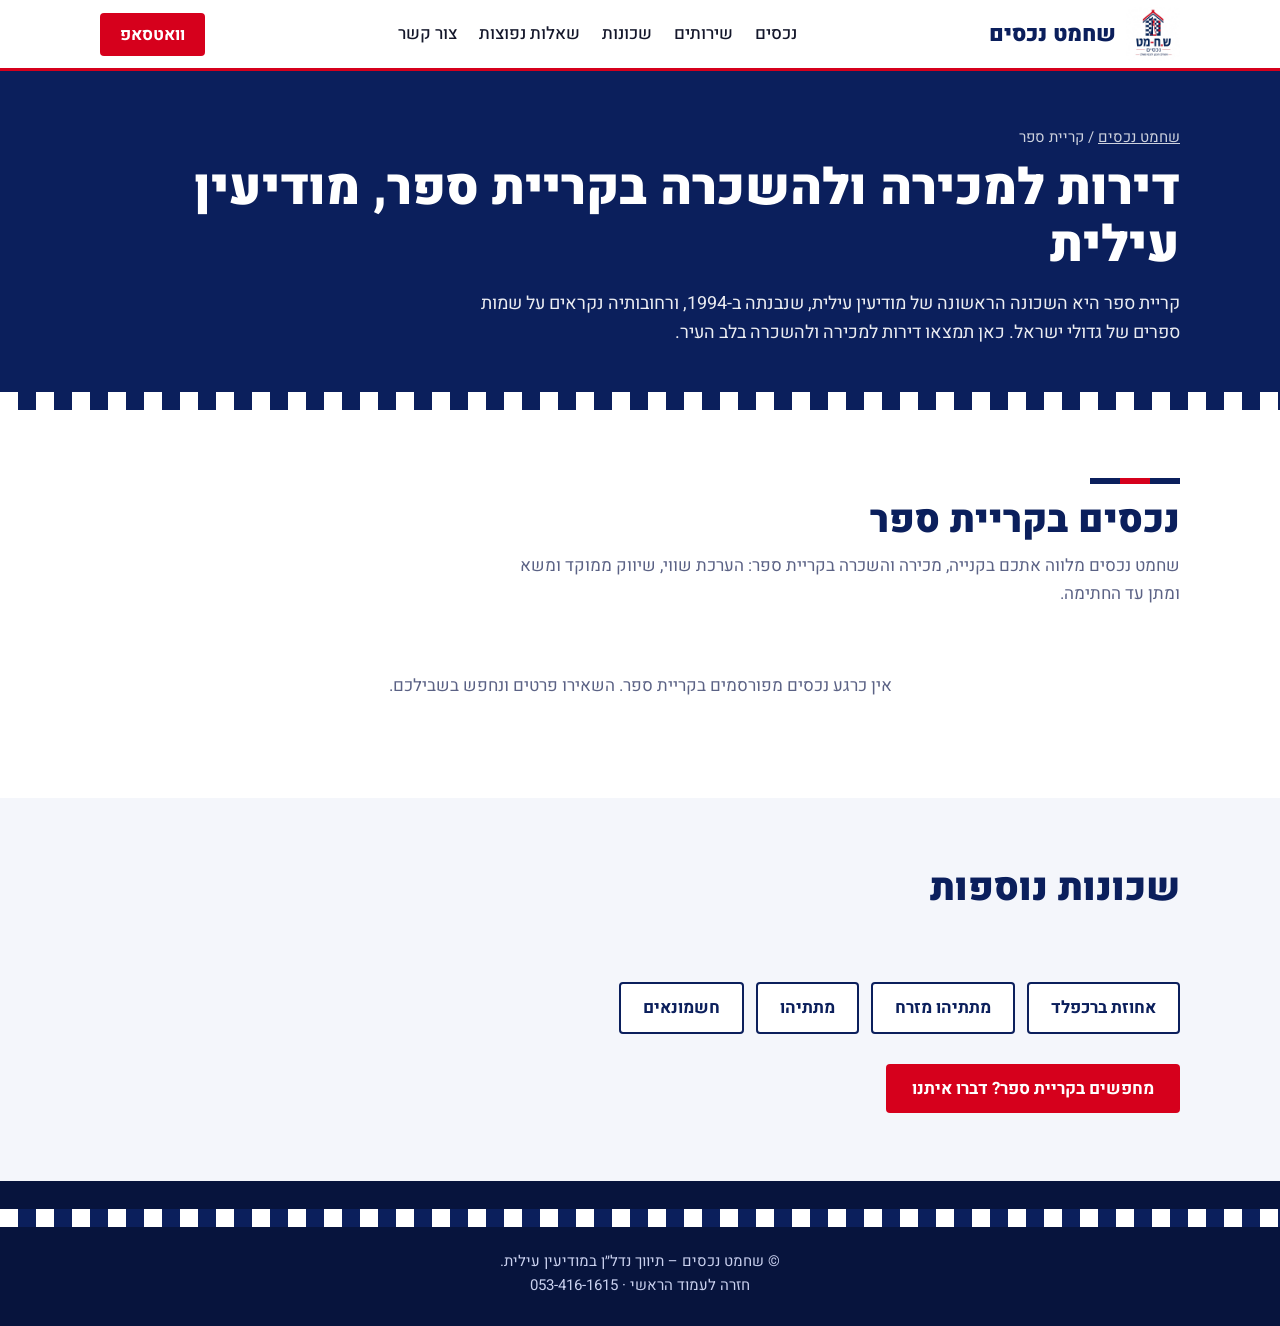
<file: kiryat-sefer.html>
<!DOCTYPE html>
<html lang="he" dir="rtl">
<head>
<meta charset="utf-8">
<meta name="google-site-verification" content="F9HWkE3Spy9wWcku-SPEJiPwwZx3Kas40tjG19o8gx0" />
<meta name="viewport" content="width=device-width, initial-scale=1">
<title>דירות למכירה ולהשכרה בקריית ספר, מודיעין עילית | שחמט נכסים</title>
<meta name="description" content="דירות למכירה ולהשכרה בקריית ספר, מודיעין עילית. קריית ספר היא השכונה הראשונה של מודיעין עילית, שנבנתה ב-1994, ורחובותיה נקראים על שמות ספרים של גדולי ישראל. שחמט נכסים – תיווך נדל״ן, המהלך הנכון לנכס משלך.">
<meta name="robots" content="index, follow, max-image-preview:large">
<meta name="theme-color" content="#0b1f5c">
<link rel="canonical" href="https://shlomo1000.github.io/shachmat-nechasim/areas/kiryat-sefer.html">
<link rel="icon" href="data:image/svg+xml,%3Csvg xmlns='http://www.w3.org/2000/svg' viewBox='0 0 100 100'%3E%3Ctext y='.9em' font-size='90'%3E♞%3C/text%3E%3C/svg%3E">
<meta property="og:type" content="website"><meta property="og:locale" content="he_IL">
<meta property="og:title" content="דירות בקריית ספר, מודיעין עילית | שחמט נכסים">
<meta property="og:url" content="https://shlomo1000.github.io/shachmat-nechasim/areas/kiryat-sefer.html">
<meta property="og:image" content="https://shlomo1000.github.io/shachmat-nechasim/logo.jpg">
<link rel="preconnect" href="https://fonts.googleapis.com"><link rel="preconnect" href="https://fonts.gstatic.com" crossorigin>
<link href="https://fonts.googleapis.com/css2?family=Heebo:wght@400;500;700;900&display=swap" rel="stylesheet">
<link rel="stylesheet" href="../style.css">
<script type="application/ld+json">
{"@context":"https://schema.org","@graph":[
{"@type":"BreadcrumbList","itemListElement":[{"@type":"ListItem","position":1,"name":"שחמט נכסים","item":"https://shlomo1000.github.io/shachmat-nechasim/"},{"@type":"ListItem","position":2,"name":"קריית ספר","item":"https://shlomo1000.github.io/shachmat-nechasim/areas/kiryat-sefer.html"}]},
{"@type":"RealEstateAgent","name":"שחמט נכסים","url":"https://shlomo1000.github.io/shachmat-nechasim/","image":"https://shlomo1000.github.io/shachmat-nechasim/logo.jpg","areaServed":{"@type":"Place","name":"קריית ספר, מודיעין עילית"}}]}
</script>
</head>
<body>
<header>
<div class="wrap">
<a class="brand" href="../index.html"><img src="../logo.jpg" alt="לוגו שחמט נכסים"><span>שחמט נכסים</span></a>
<button class="menu" aria-label="תפריט" onclick="document.getElementById('nav').classList.toggle('open')">☰</button>
<nav id="nav">
<a href="../index.html#properties">נכסים</a><a href="../index.html#services">שירותים</a><a href="../index.html#areas">שכונות</a><a href="../index.html#faq">שאלות נפוצות</a><a href="../index.html#contact">צור קשר</a>
</nav>
<a class="btn" data-wa target="_blank" rel="noopener" href="#" style="padding:9px 20px">וואטסאפ</a>
</div>
</header>
<main>
<div class="ahero"><div class="wrap">
<div class="crumb"><a href="../index.html">שחמט נכסים</a> / קריית ספר</div>
<h1>דירות למכירה ולהשכרה בקריית ספר, מודיעין עילית</h1>
<p>קריית ספר היא השכונה הראשונה של מודיעין עילית, שנבנתה ב-1994, ורחובותיה נקראים על שמות ספרים של גדולי ישראל. כאן תמצאו דירות למכירה ולהשכרה בלב העיר.</p>
</div></div>
<div class="chk" style="height:18px" aria-hidden="true"></div>
<section>
<div class="wrap">
<div class="bar"><i></i><i></i><i></i></div>
<h2 class="t">נכסים בקריית ספר</h2>
<p class="sub">שחמט נכסים מלווה אתכם בקנייה, מכירה והשכרה בקריית ספר: הערכת שווי, שיווק ממוקד ומשא ומתן עד החתימה.</p>
<div class="grid" id="list" aria-live="polite"></div>
<p class="note" data-demo>הנכסים המוצגים הם דוגמאות להמחשה. לפרטים ומחירים עדכניים צרו קשר.</p>
</div>
</section>
<section class="alt">
<div class="wrap">
<h2 class="t">שכונות נוספות</h2>
<p class="sub">&nbsp;</p>
<div class="hoods" id="hoods"></div>
<p style="margin-top:30px"><a class="btn" data-wa target="_blank" rel="noopener" href="#">מחפשים בקריית ספר? דברו איתנו</a></p>
</div>
</section>
</main>
<footer class="f">
<div class="chk" aria-hidden="true"></div>
<div class="wrap">© שחמט נכסים – תיווך נדל״ן במודיעין עילית. <span data-license></span><br><a href="../index.html">חזרה לעמוד הראשי</a> · <a data-phone href="#"></a></div>
</footer>
<script src="../common.js"></script>
<script>
var SLUG="kiryat-sefer";
load(function(d){
if(!d)return;
renderList(document.getElementById("list"),d.props.filter(function(p){return !p.hidden&&p.area===SLUG}),"אין כרגע נכסים מפורסמים בקריית ספר. השאירו פרטים ונחפש בשבילכם.");
var h=document.getElementById("hoods");
d.areas.forEach(function(a){if(a.slug===SLUG)return;var e=document.createElement("a");e.href=areaUrl(a.slug);e.textContent=a.name;h.appendChild(e)})});
</script>
</body>
</html>
</file>
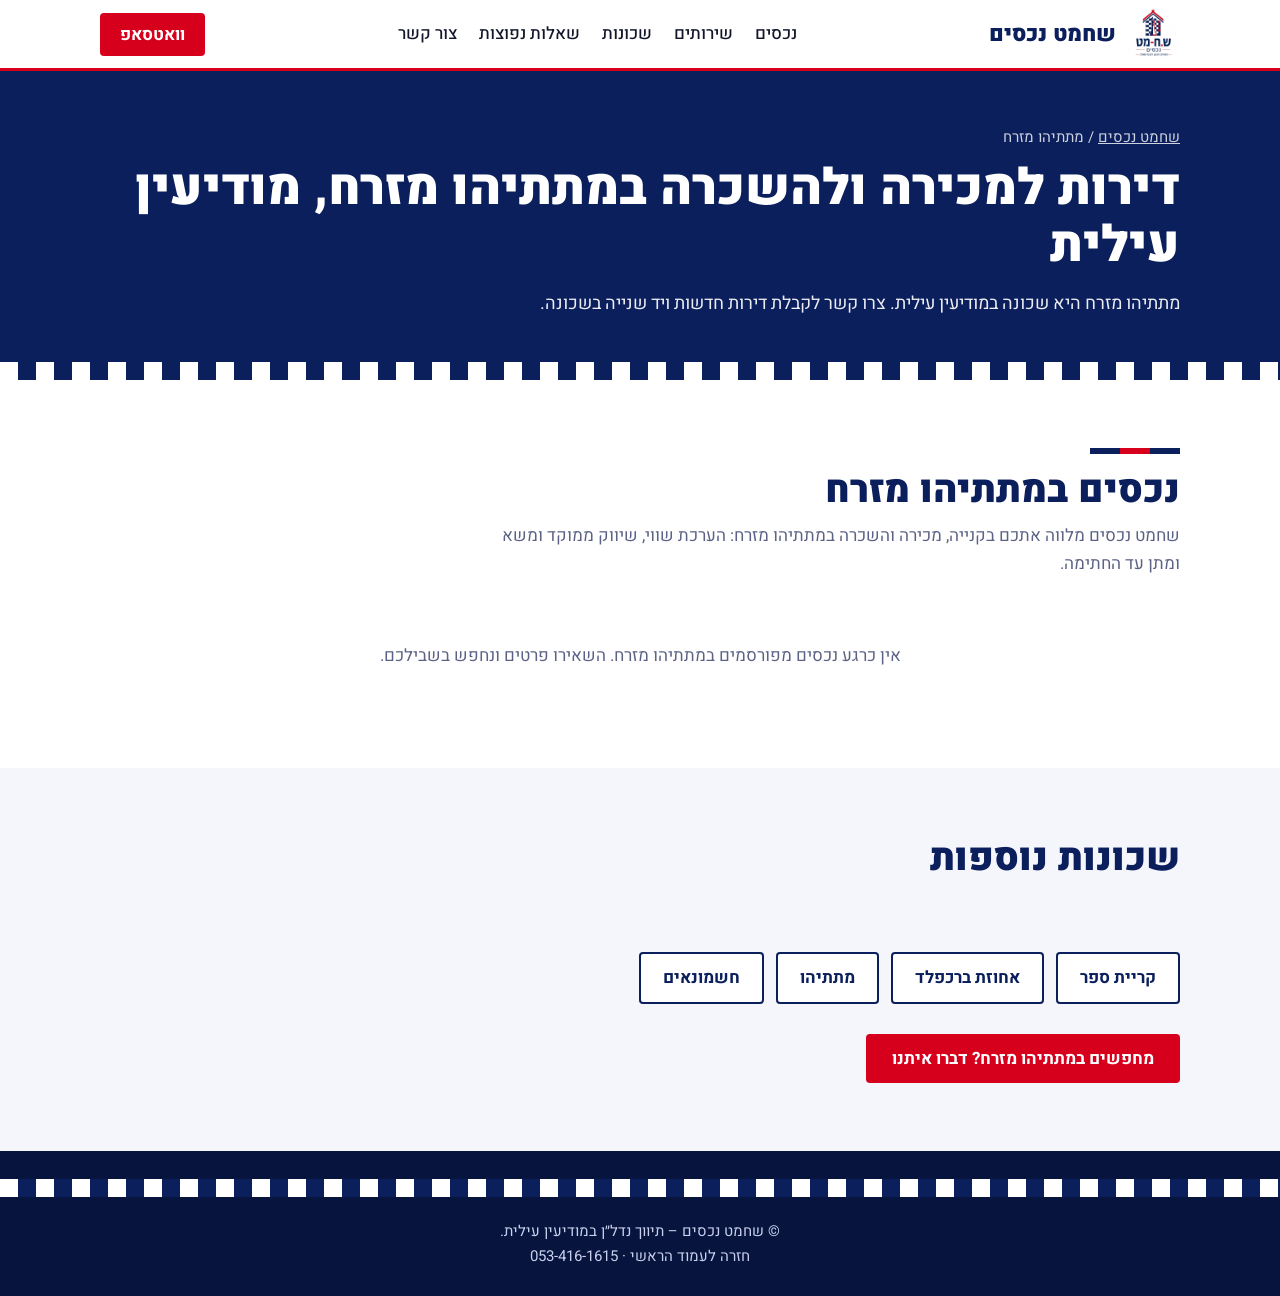
<file: matityahu-mizrach.html>
<!DOCTYPE html>
<html lang="he" dir="rtl">
<head>
<meta charset="utf-8">
<meta name="google-site-verification" content="F9HWkE3Spy9wWcku-SPEJiPwwZx3Kas40tjG19o8gx0" />
<meta name="viewport" content="width=device-width, initial-scale=1">
<title>דירות למכירה ולהשכרה במתתיהו מזרח, מודיעין עילית | שחמט נכסים</title>
<meta name="description" content="דירות למכירה ולהשכרה במתתיהו מזרח, מודיעין עילית. מתתיהו מזרח היא שכונה במודיעין עילית. שחמט נכסים – תיווך נדל״ן, המהלך הנכון לנכס משלך.">
<meta name="robots" content="index, follow, max-image-preview:large">
<meta name="theme-color" content="#0b1f5c">
<link rel="canonical" href="https://shlomo1000.github.io/shachmat-nechasim/areas/matityahu-mizrach.html">
<link rel="icon" href="data:image/svg+xml,%3Csvg xmlns='http://www.w3.org/2000/svg' viewBox='0 0 100 100'%3E%3Ctext y='.9em' font-size='90'%3E♞%3C/text%3E%3C/svg%3E">
<meta property="og:type" content="website"><meta property="og:locale" content="he_IL">
<meta property="og:title" content="דירות במתתיהו מזרח, מודיעין עילית | שחמט נכסים">
<meta property="og:url" content="https://shlomo1000.github.io/shachmat-nechasim/areas/matityahu-mizrach.html">
<meta property="og:image" content="https://shlomo1000.github.io/shachmat-nechasim/logo.jpg">
<link rel="preconnect" href="https://fonts.googleapis.com"><link rel="preconnect" href="https://fonts.gstatic.com" crossorigin>
<link href="https://fonts.googleapis.com/css2?family=Heebo:wght@400;500;700;900&display=swap" rel="stylesheet">
<link rel="stylesheet" href="../style.css">
<script type="application/ld+json">
{"@context":"https://schema.org","@graph":[
{"@type":"BreadcrumbList","itemListElement":[{"@type":"ListItem","position":1,"name":"שחמט נכסים","item":"https://shlomo1000.github.io/shachmat-nechasim/"},{"@type":"ListItem","position":2,"name":"מתתיהו מזרח","item":"https://shlomo1000.github.io/shachmat-nechasim/areas/matityahu-mizrach.html"}]},
{"@type":"RealEstateAgent","name":"שחמט נכסים","url":"https://shlomo1000.github.io/shachmat-nechasim/","image":"https://shlomo1000.github.io/shachmat-nechasim/logo.jpg","areaServed":{"@type":"Place","name":"מתתיהו מזרח, מודיעין עילית"}}]}
</script>
</head>
<body>
<header>
<div class="wrap">
<a class="brand" href="../index.html"><img src="../logo.jpg" alt="לוגו שחמט נכסים"><span>שחמט נכסים</span></a>
<button class="menu" aria-label="תפריט" onclick="document.getElementById('nav').classList.toggle('open')">☰</button>
<nav id="nav">
<a href="../index.html#properties">נכסים</a><a href="../index.html#services">שירותים</a><a href="../index.html#areas">שכונות</a><a href="../index.html#faq">שאלות נפוצות</a><a href="../index.html#contact">צור קשר</a>
</nav>
<a class="btn" data-wa target="_blank" rel="noopener" href="#" style="padding:9px 20px">וואטסאפ</a>
</div>
</header>
<main>
<div class="ahero"><div class="wrap">
<div class="crumb"><a href="../index.html">שחמט נכסים</a> / מתתיהו מזרח</div>
<h1>דירות למכירה ולהשכרה במתתיהו מזרח, מודיעין עילית</h1>
<p>מתתיהו מזרח היא שכונה במודיעין עילית. צרו קשר לקבלת דירות חדשות ויד שנייה בשכונה.</p>
</div></div>
<div class="chk" style="height:18px" aria-hidden="true"></div>
<section>
<div class="wrap">
<div class="bar"><i></i><i></i><i></i></div>
<h2 class="t">נכסים במתתיהו מזרח</h2>
<p class="sub">שחמט נכסים מלווה אתכם בקנייה, מכירה והשכרה במתתיהו מזרח: הערכת שווי, שיווק ממוקד ומשא ומתן עד החתימה.</p>
<div class="grid" id="list" aria-live="polite"></div>
<p class="note" data-demo>הנכסים המוצגים הם דוגמאות להמחשה. לפרטים ומחירים עדכניים צרו קשר.</p>
</div>
</section>
<section class="alt">
<div class="wrap">
<h2 class="t">שכונות נוספות</h2>
<p class="sub">&nbsp;</p>
<div class="hoods" id="hoods"></div>
<p style="margin-top:30px"><a class="btn" data-wa target="_blank" rel="noopener" href="#">מחפשים במתתיהו מזרח? דברו איתנו</a></p>
</div>
</section>
</main>
<footer class="f">
<div class="chk" aria-hidden="true"></div>
<div class="wrap">© שחמט נכסים – תיווך נדל״ן במודיעין עילית. <span data-license></span><br><a href="../index.html">חזרה לעמוד הראשי</a> · <a data-phone href="#"></a></div>
</footer>
<script src="../common.js"></script>
<script>
var SLUG="matityahu-mizrach";
load(function(d){
if(!d)return;
renderList(document.getElementById("list"),d.props.filter(function(p){return !p.hidden&&p.area===SLUG}),"אין כרגע נכסים מפורסמים במתתיהו מזרח. השאירו פרטים ונחפש בשבילכם.");
var h=document.getElementById("hoods");
d.areas.forEach(function(a){if(a.slug===SLUG)return;var e=document.createElement("a");e.href=areaUrl(a.slug);e.textContent=a.name;h.appendChild(e)})});
</script>
</body>
</html>
</file>
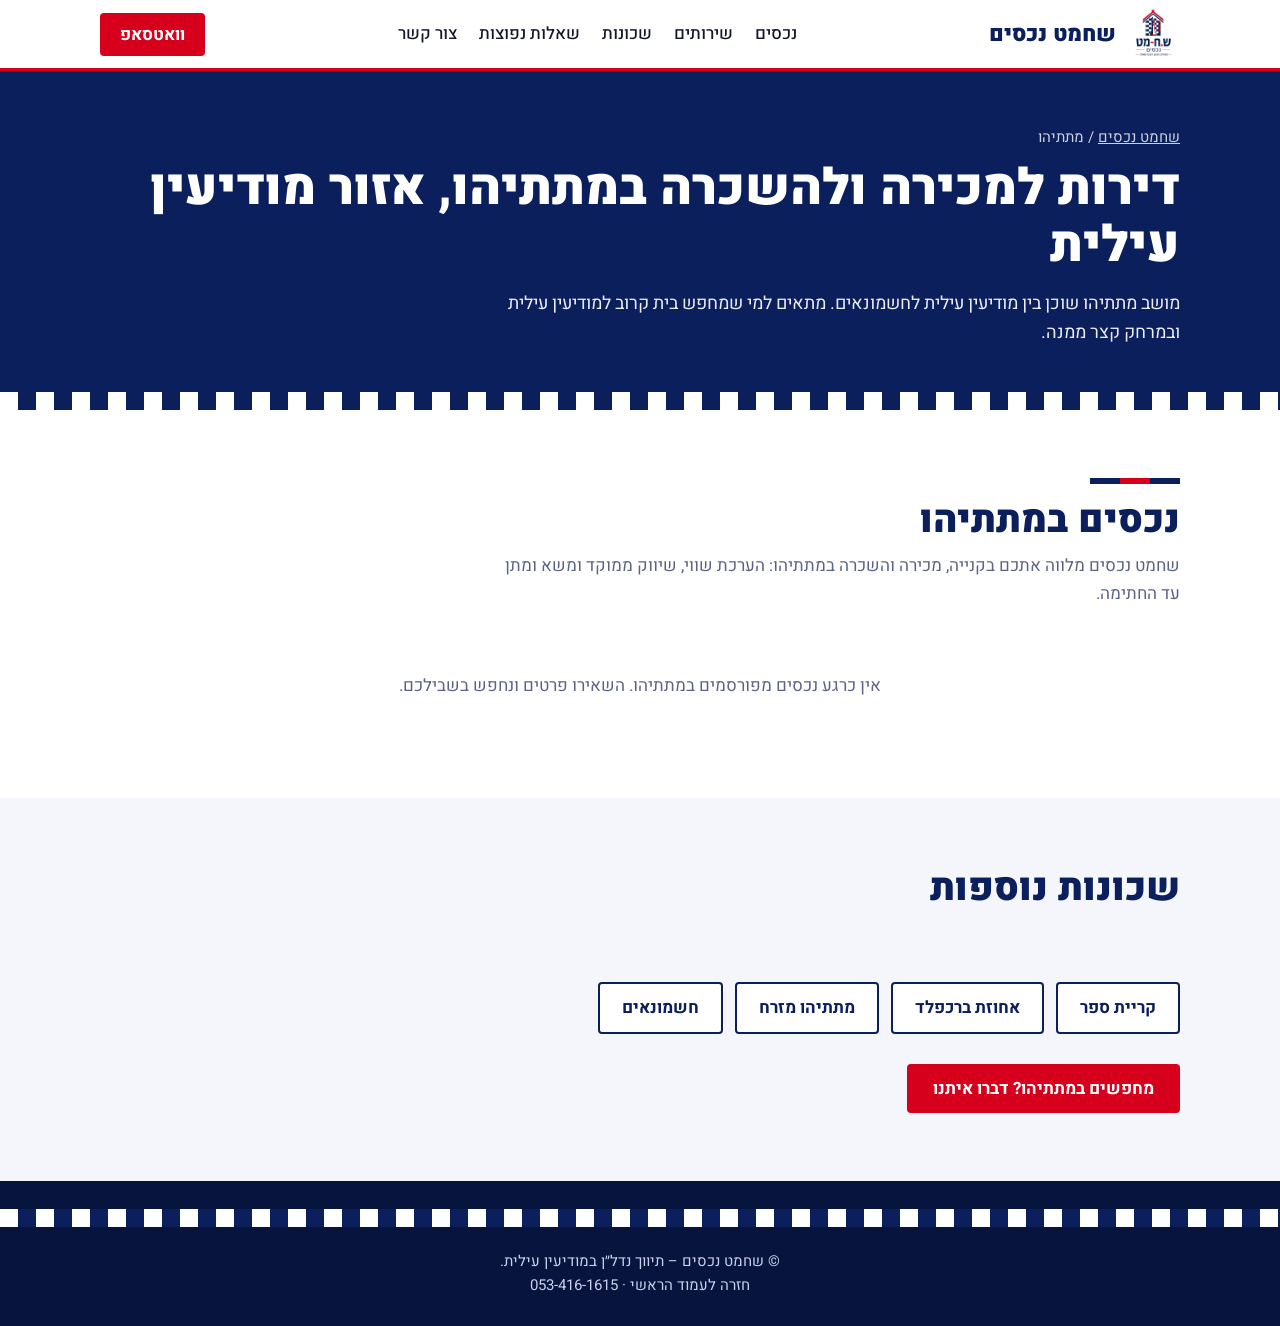
<file: matityahu.html>
<!DOCTYPE html>
<html lang="he" dir="rtl">
<head>
<meta charset="utf-8">
<meta name="google-site-verification" content="F9HWkE3Spy9wWcku-SPEJiPwwZx3Kas40tjG19o8gx0" />
<meta name="viewport" content="width=device-width, initial-scale=1">
<title>דירות למכירה ולהשכרה במתתיהו, אזור מודיעין עילית | שחמט נכסים</title>
<meta name="description" content="דירות למכירה ולהשכרה במתתיהו, אזור מודיעין עילית. מושב מתתיהו שוכן בין מודיעין עילית לחשמונאים. שחמט נכסים – תיווך נדל״ן, המהלך הנכון לנכס משלך.">
<meta name="robots" content="index, follow, max-image-preview:large">
<meta name="theme-color" content="#0b1f5c">
<link rel="canonical" href="https://shlomo1000.github.io/shachmat-nechasim/areas/matityahu.html">
<link rel="icon" href="data:image/svg+xml,%3Csvg xmlns='http://www.w3.org/2000/svg' viewBox='0 0 100 100'%3E%3Ctext y='.9em' font-size='90'%3E♞%3C/text%3E%3C/svg%3E">
<meta property="og:type" content="website"><meta property="og:locale" content="he_IL">
<meta property="og:title" content="דירות במתתיהו, אזור מודיעין עילית | שחמט נכסים">
<meta property="og:url" content="https://shlomo1000.github.io/shachmat-nechasim/areas/matityahu.html">
<meta property="og:image" content="https://shlomo1000.github.io/shachmat-nechasim/logo.jpg">
<link rel="preconnect" href="https://fonts.googleapis.com"><link rel="preconnect" href="https://fonts.gstatic.com" crossorigin>
<link href="https://fonts.googleapis.com/css2?family=Heebo:wght@400;500;700;900&display=swap" rel="stylesheet">
<link rel="stylesheet" href="../style.css">
<script type="application/ld+json">
{"@context":"https://schema.org","@graph":[
{"@type":"BreadcrumbList","itemListElement":[{"@type":"ListItem","position":1,"name":"שחמט נכסים","item":"https://shlomo1000.github.io/shachmat-nechasim/"},{"@type":"ListItem","position":2,"name":"מתתיהו","item":"https://shlomo1000.github.io/shachmat-nechasim/areas/matityahu.html"}]},
{"@type":"RealEstateAgent","name":"שחמט נכסים","url":"https://shlomo1000.github.io/shachmat-nechasim/","image":"https://shlomo1000.github.io/shachmat-nechasim/logo.jpg","areaServed":{"@type":"Place","name":"מתתיהו, אזור מודיעין עילית"}}]}
</script>
</head>
<body>
<header>
<div class="wrap">
<a class="brand" href="../index.html"><img src="../logo.jpg" alt="לוגו שחמט נכסים"><span>שחמט נכסים</span></a>
<button class="menu" aria-label="תפריט" onclick="document.getElementById('nav').classList.toggle('open')">☰</button>
<nav id="nav">
<a href="../index.html#properties">נכסים</a><a href="../index.html#services">שירותים</a><a href="../index.html#areas">שכונות</a><a href="../index.html#faq">שאלות נפוצות</a><a href="../index.html#contact">צור קשר</a>
</nav>
<a class="btn" data-wa target="_blank" rel="noopener" href="#" style="padding:9px 20px">וואטסאפ</a>
</div>
</header>
<main>
<div class="ahero"><div class="wrap">
<div class="crumb"><a href="../index.html">שחמט נכסים</a> / מתתיהו</div>
<h1>דירות למכירה ולהשכרה במתתיהו, אזור מודיעין עילית</h1>
<p>מושב מתתיהו שוכן בין מודיעין עילית לחשמונאים. מתאים למי שמחפש בית קרוב למודיעין עילית ובמרחק קצר ממנה.</p>
</div></div>
<div class="chk" style="height:18px" aria-hidden="true"></div>
<section>
<div class="wrap">
<div class="bar"><i></i><i></i><i></i></div>
<h2 class="t">נכסים במתתיהו</h2>
<p class="sub">שחמט נכסים מלווה אתכם בקנייה, מכירה והשכרה במתתיהו: הערכת שווי, שיווק ממוקד ומשא ומתן עד החתימה.</p>
<div class="grid" id="list" aria-live="polite"></div>
<p class="note" data-demo>הנכסים המוצגים הם דוגמאות להמחשה. לפרטים ומחירים עדכניים צרו קשר.</p>
</div>
</section>
<section class="alt">
<div class="wrap">
<h2 class="t">שכונות נוספות</h2>
<p class="sub">&nbsp;</p>
<div class="hoods" id="hoods"></div>
<p style="margin-top:30px"><a class="btn" data-wa target="_blank" rel="noopener" href="#">מחפשים במתתיהו? דברו איתנו</a></p>
</div>
</section>
</main>
<footer class="f">
<div class="chk" aria-hidden="true"></div>
<div class="wrap">© שחמט נכסים – תיווך נדל״ן במודיעין עילית. <span data-license></span><br><a href="../index.html">חזרה לעמוד הראשי</a> · <a data-phone href="#"></a></div>
</footer>
<script src="../common.js"></script>
<script>
var SLUG="matityahu";
load(function(d){
if(!d)return;
renderList(document.getElementById("list"),d.props.filter(function(p){return !p.hidden&&p.area===SLUG}),"אין כרגע נכסים מפורסמים במתתיהו. השאירו פרטים ונחפש בשבילכם.");
var h=document.getElementById("hoods");
d.areas.forEach(function(a){if(a.slug===SLUG)return;var e=document.createElement("a");e.href=areaUrl(a.slug);e.textContent=a.name;h.appendChild(e)})});
</script>
</body>
</html>
</file>
<file: style.css>
:root{--navy:#0b1f5c;--navy2:#142a73;--red:#d6001c;--white:#fff;--ink:#14172b;--mist:#f4f6fb;--line:#dde2f0;color-scheme:light}
@media (prefers-color-scheme:dark){:root:not([data-theme="light"]){--ink:#e8ebf7;--mist:#0d1430;--line:#26305f;--white:#0a1128;color-scheme:dark}}
*{box-sizing:border-box;margin:0}
html{scroll-behavior:smooth;scroll-padding-top:76px}
body{font-family:Heebo,Arial,sans-serif;background:var(--white);color:var(--ink);line-height:1.65;font-size:17px}
a{color:inherit;text-decoration:none}
:focus-visible{outline:3px solid var(--red);outline-offset:2px}
.wrap{max-width:1120px;margin:auto;padding:0 20px}
.chk{background:conic-gradient(var(--navy) 25%,#fff 0 50%,var(--navy) 0 75%,#fff 0) 0 0/36px 36px}
header{position:sticky;top:0;z-index:20;background:var(--white);border-bottom:3px solid var(--red)}
header .wrap{display:flex;align-items:center;justify-content:space-between;height:68px}
.brand{display:flex;align-items:center;gap:10px;font-weight:900;font-size:22px;color:var(--navy)}
.brand img{height:54px;width:54px;object-fit:contain;border-radius:6px;background:#fff}
@media (prefers-color-scheme:dark){:root:not([data-theme="light"]) .brand{color:#fff}}
nav{display:flex;gap:22px;font-weight:500}
nav a:hover{color:var(--red)}
.btn{display:inline-block;background:var(--red);color:#fff;font-weight:700;padding:12px 26px;border:0;border-radius:4px;cursor:pointer;font:700 17px Heebo,sans-serif}
.btn.navy{background:var(--navy)}
.btn:hover{filter:brightness(1.12)}
.menu{display:none;background:none;border:2px solid var(--navy);color:var(--navy);padding:4px 12px;font-size:22px;border-radius:4px}
.hero{background:var(--navy);color:#fff;position:relative;overflow:hidden;padding:72px 0 64px}
.hero::before{content:"";position:absolute;inset:0 auto 0 0;width:38%;opacity:.07;background:conic-gradient(#fff 25%,transparent 0 50%,#fff 0 75%,transparent 0) 0 0/64px 64px}
.hero .wrap{position:relative;display:grid;grid-template-columns:1.15fr .85fr;gap:40px;align-items:center}
.hero h1{font-size:clamp(34px,5.4vw,60px);line-height:1.12;font-weight:900}
.hero h1 em{font-style:normal;color:#ff4b5f}
.hero p{margin:18px 0 26px;font-size:19px;opacity:.9;max-width:34em}
.hero .tags{display:flex;gap:10px;flex-wrap:wrap}
.hero .tags span{border:1px solid rgba(255,255,255,.35);padding:4px 14px;border-radius:30px;font-size:15px}
.search{background:#fff;color:#14172b;padding:24px;border-radius:6px;border-top:6px solid var(--red);box-shadow:0 18px 40px rgba(0,0,0,.3)}
.search h2{font-size:21px;color:var(--navy);margin-bottom:12px}
label{display:block;font-weight:500;font-size:15px;margin:10px 0 4px}
select,input,textarea{width:100%;padding:11px 12px;border:1.5px solid #c6cde4;border-radius:4px;font:400 16px Heebo,sans-serif;background:#fff;color:#14172b}
.search .btn{width:100%;margin-top:16px}
section{padding:68px 0}
section.alt{background:var(--mist)}
h2.t{font-size:clamp(27px,4vw,38px);color:var(--navy);font-weight:900;line-height:1.2;margin-bottom:8px}
@media (prefers-color-scheme:dark){:root:not([data-theme="light"]) h2.t,:root:not([data-theme="light"]) .search h2{color:#fff}:root:not([data-theme="light"]) .search h2{color:var(--navy)}}
.sub{color:#5b6285;margin-bottom:34px;max-width:40em}
.bar{display:flex;height:6px;width:90px;margin-bottom:14px}.bar i{flex:1;background:var(--navy)}.bar i:nth-child(2){background:var(--red)}
.grid{display:grid;grid-template-columns:repeat(auto-fill,minmax(310px,1fr));gap:24px}
.card{background:var(--white);border:1px solid var(--line);border-radius:6px;overflow:hidden;display:flex;flex-direction:column}
.card .pic{height:150px;position:relative;display:grid;place-items:center;font-size:64px;color:#fff;background:var(--navy)}
.card .pic::before{content:"";position:absolute;inset:0;opacity:.14;background:conic-gradient(#fff 25%,transparent 0 50%,#fff 0 75%,transparent 0) 0 0/40px 40px}
.card .pic b{position:absolute;top:12px;right:12px;background:var(--red);font-size:14px;padding:2px 12px;border-radius:3px}
.card .body{padding:18px;flex:1;display:flex;flex-direction:column;gap:6px}
.card h3{font-size:20px;color:var(--navy)}
@media (prefers-color-scheme:dark){:root:not([data-theme="light"]) .card h3{color:#fff}}
.meta{display:flex;gap:14px;color:#5b6285;font-size:15px}
.price{font-size:24px;font-weight:900;color:var(--red);margin-top:auto}
.card .btn{margin-top:8px;text-align:center;padding:9px}
.none{grid-column:1/-1;text-align:center;padding:30px;color:#5b6285}
.note{font-size:14px;color:#5b6285;margin-top:18px}
.services{display:grid;grid-template-columns:repeat(auto-fit,minmax(240px,1fr));gap:0;border:1px solid var(--line)}
.services div{padding:26px;border-inline-start:1px solid var(--line);background:var(--white)}
.services div:first-child{border-inline-start:0}
.services h3{color:var(--navy);margin-bottom:6px}
@media (prefers-color-scheme:dark){:root:not([data-theme="light"]) .services h3{color:#fff}}
.moves{display:grid;grid-template-columns:repeat(auto-fit,minmax(230px,1fr));gap:20px;counter-reset:m}
.moves div{background:var(--navy);color:#fff;padding:26px;border-radius:6px;position:relative;counter-increment:m}
.moves div::before{content:counter(m);position:absolute;top:-16px;right:20px;background:var(--red);width:34px;height:34px;border-radius:50%;display:grid;place-items:center;font-weight:900}
.moves h3{margin-bottom:6px}
.hoods{display:flex;flex-wrap:wrap;gap:12px}
.hoods a{background:var(--white);border:2px solid var(--navy);padding:10px 22px;border-radius:4px;font-weight:700;color:var(--navy)}
.hoods a:hover{background:var(--navy);color:#fff}
@media (prefers-color-scheme:dark){:root:not([data-theme="light"]) .hoods a{color:#fff;border-color:#4a5cb0}}
.two{display:grid;grid-template-columns:1fr 1fr;gap:40px;align-items:start}
.calc{background:var(--white);border:1px solid var(--line);border-top:6px solid var(--red);padding:24px;border-radius:6px}
.calc output{display:block;margin-top:16px;font-size:30px;font-weight:900;color:var(--red)}
.quotes{display:grid;grid-template-columns:repeat(auto-fit,minmax(260px,1fr));gap:20px}
blockquote{background:var(--white);border-inline-start:5px solid var(--red);padding:20px;border-radius:4px}
blockquote footer{margin-top:10px;font-weight:700;color:var(--navy);border:0}
@media (prefers-color-scheme:dark){:root:not([data-theme="light"]) blockquote footer{color:#fff}}
details{background:var(--white);border:1px solid var(--line);border-radius:4px;margin-bottom:10px;padding:14px 18px}
summary{font-weight:700;cursor:pointer;color:var(--navy)}
@media (prefers-color-scheme:dark){:root:not([data-theme="light"]) summary{color:#fff}}
details p{margin-top:8px}
.contact{background:var(--navy);color:#fff}
.contact h2.t{color:#fff}
.contact .info a{display:block;font-size:22px;font-weight:700;margin:6px 0}
.contact form{background:#fff;color:#14172b;padding:24px;border-radius:6px;border-top:6px solid var(--red)}
.contact textarea{min-height:90px}
footer.f{background:#07143d;color:#c9d0ee;padding:28px 0;font-size:15px;text-align:center}
.f .chk{height:18px;margin-bottom:22px}
.wa{position:fixed;bottom:18px;left:18px;z-index:30;background:#25d366;color:#fff;font-weight:700;padding:12px 20px;border-radius:40px;box-shadow:0 6px 18px rgba(0,0,0,.3)}
@media (max-width:800px){
nav{display:none;position:absolute;top:71px;right:0;left:0;background:var(--white);flex-direction:column;padding:16px 20px;gap:12px;border-bottom:3px solid var(--red)}
nav.open{display:flex}.menu{display:block}
.hero .wrap,.two{grid-template-columns:1fr}
.hero{padding:44px 0}section{padding:48px 0}
.services div{border-inline-start:0;border-top:1px solid var(--line)}
}
@media (prefers-reduced-motion:reduce){html{scroll-behavior:auto}}

.card .pic img{position:absolute;inset:0;width:100%;height:100%;object-fit:cover}
.card .pic b{z-index:1}
.info [data-phone]::before{content:"☎ "}
dialog{border:0;border-radius:8px;padding:0;max-width:560px;width:92%;color:#14172b;background:#fff;border-top:6px solid var(--red)}
dialog::backdrop{background:rgba(7,20,61,.7)}
dialog .dimg{height:240px;background:var(--navy);display:grid;place-items:center;font-size:80px;color:#fff;overflow:hidden}
dialog .dimg img{width:100%;height:100%;object-fit:cover}
dialog .dbody{padding:22px;display:grid;gap:8px}
dialog h3{color:var(--navy);font-size:24px}
dialog .row{display:flex;gap:10px;margin-top:10px}
dialog .row .btn{flex:1;text-align:center}
.crumb{font-size:15px;opacity:.8;margin-bottom:10px}
.crumb a{text-decoration:underline}
.ahero{background:var(--navy);color:#fff;padding:54px 0 44px}
.ahero h1{font-size:clamp(30px,5vw,50px);font-weight:900;line-height:1.15}
.ahero p{max-width:40em;margin-top:14px;font-size:18px;opacity:.92}
</file>
